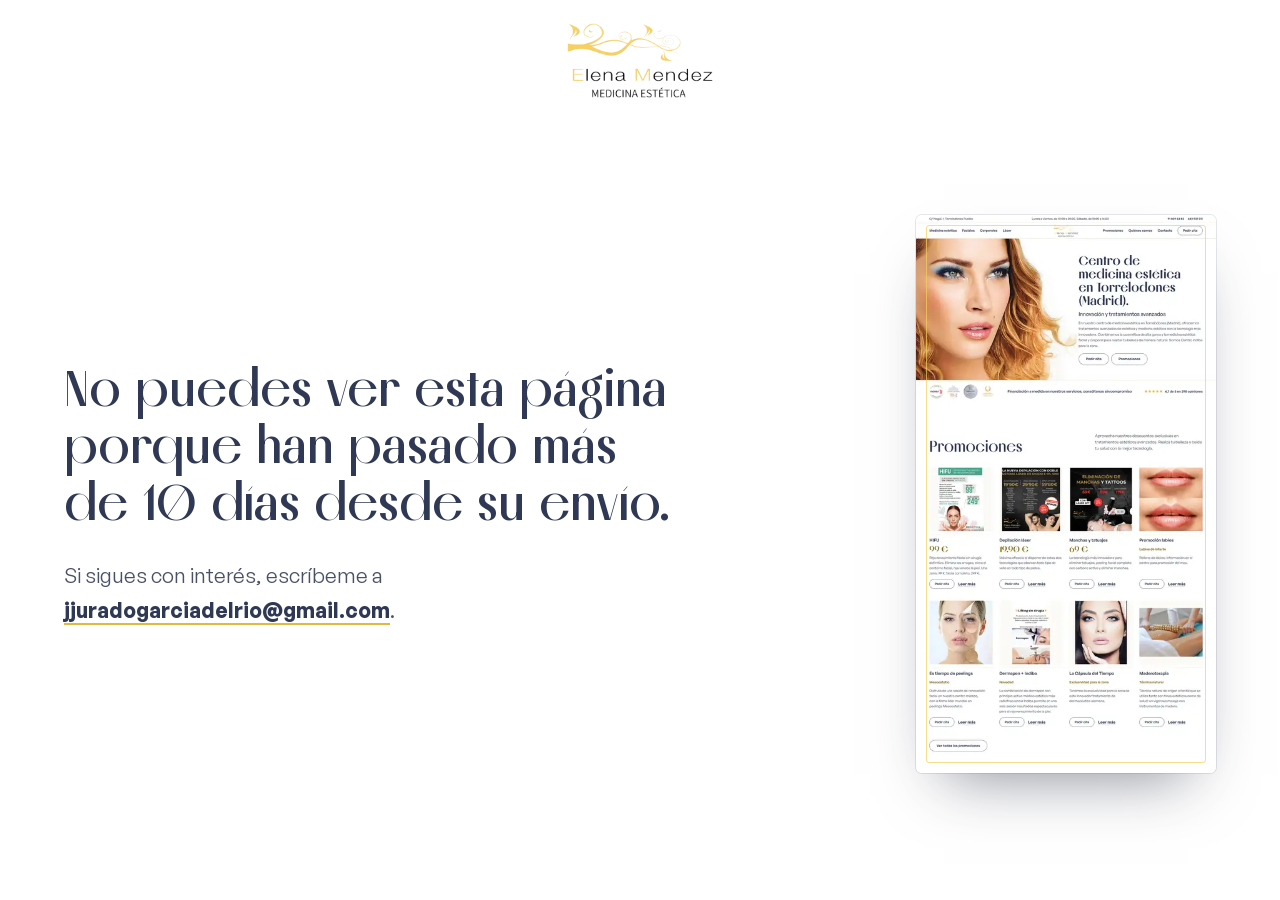
<file: index.html>
<!doctype html>
<html lang="es">
<head>
<meta charset="utf-8">
<meta name="viewport" content="width=device-width, initial-scale=1, viewport-fit=cover">
<!-- Título, descripción, H1 y H2: los de su web (no se toca su SEO) -->
<title>Centro de medicina estética en Torrelodones (Madrid). Cosmética avanzada</title>
<meta name="description" content="Conoce nuestro centro de medicina estética en Torrelodones (Madrid). Tratamientos de medicina estética facial y corporal, así como cosmética de alta gama. Somos Centro Indiba para la zona.">
<link rel="canonical" href="https://elenamendez-belleza.com/">
<!-- Prototipo de propuesta: fuera de los buscadores. En la web definitiva, quitar esta línea. -->
<meta name="robots" content="noindex, nofollow">
<meta name="theme-color" content="#FFFFFF">
<meta property="og:type" content="website">
<meta property="og:locale" content="es_ES">
<meta property="og:site_name" content="Elena Mendez Medicina Estética">
<meta property="og:title" content="Centro de medicina estética en Torrelodones (Madrid). Cosmética avanzada">
<meta property="og:description" content="Conoce nuestro centro de medicina estética en Torrelodones (Madrid). Tratamientos de medicina estética facial y corporal, así como cosmética de alta gama. Somos Centro Indiba para la zona.">
<meta property="og:url" content="https://elenamendez-belleza.com/">
<meta property="og:image" content="https://jjurado2026.github.io/elena-mendez-belleza/assets/img/hero-cara-1280.webp">
<meta property="og:image:type" content="image/webp">
<meta property="og:image:width" content="1280">
<meta property="og:image:height" content="668">
<meta property="og:image:alt" content="La imagen de marca de Elena Méndez: mujer de ojos verdes con sombra azul y melena ondulada">
<meta name="twitter:card" content="summary_large_image">
<!-- Su favicon, el de su web -->
<link rel="icon" href="assets/img/favicon-32.png" sizes="32x32">
<link rel="icon" href="assets/img/favicon-192.png" sizes="192x192">
<link rel="apple-touch-icon" href="assets/img/apple-touch-icon.png">
<script>
  /* Caducidad: la propuesta se ve 10 días desde su envío (el día de envío cuenta). Envío el 31-oct-2026:
     visible hasta el lunes 9 de noviembre de 2026 a las 23:59 de Madrid (10-nov 00:00 CET = 9-nov 23:00 UTC).
     Si el envío cambia de día, ajustar. En local (file://) no caduca; ?caducada lo simula. */
  (function () {
    var fin = Date.UTC(2026, 10, 9, 23, 0);
    if (/[?&]caducada\b/.test(location.search) || (location.protocol !== 'file:' && !/^(localhost|127\.0\.0\.1)$/.test(location.hostname) && Date.now() >= fin)) {
      document.documentElement.style.display = 'none';
      location.replace('caducada.html');
    }
  })();
</script>
<script>
  /* Antes del primer pintado: ?ss (capturas) o «reducir movimiento» → «quieto»: nada se mueve y todo está
     en su estado final. Si no, «anima». Si base.js no llega, a los 4 s se pasa a «quieto». */
  (function (d) {
    var ss = /[?&]ss\b/.test(location.search);
    var q = ss || (window.matchMedia && matchMedia('(prefers-reduced-motion: reduce)').matches);
    d.classList.add(q ? 'quieto' : 'anima');
    if (ss) d.classList.add('captura');
    setTimeout(function () { if (!window.EM) { d.classList.remove('anima'); d.classList.add('quieto'); } }, 4000);
  })(document.documentElement);
</script>
<link rel="preload" href="assets/fonts/melodrama.woff2" as="font" type="font/woff2" crossorigin>
<link rel="preload" href="assets/fonts/general-sans.woff2" as="font" type="font/woff2" crossorigin>
<link rel="stylesheet" href="assets/css/base.css?v=21">
<link rel="stylesheet" href="assets/css/home.css?v=21">
<script src="assets/js/base.js?v=21" defer></script>
<script src="assets/js/home.js?v=21" defer></script>
<script type="application/ld+json">
{
  "@context": "https://schema.org",
  "@type": ["MedicalClinic", "BeautySalon"],
  "@id": "https://elenamendez-belleza.com/#centro",
  "name": "Centro Médico Estético Elena Méndez",
  "alternateName": "Elena Mendez Medicina Estética",
  "description": "Conoce nuestro centro de medicina estética en Torrelodones (Madrid). Tratamientos de medicina estética facial y corporal, así como cosmética de alta gama. Somos Centro Indiba para la zona.",
  "url": "https://elenamendez-belleza.com/",
  "image": "https://jjurado2026.github.io/elena-mendez-belleza/assets/img/hero-cara-1280.webp",
  "logo": "https://jjurado2026.github.io/elena-mendez-belleza/assets/img/logo-elena-mendez.png",
  "telephone": "+34 918 59 53 82",
  "email": "elenamendez-belleza@hotmail.com",
  "address": { "@type": "PostalAddress", "streetAddress": "Calle Nogal 1, local 16", "addressLocality": "Torrelodones", "addressRegion": "Madrid", "postalCode": "28250", "addressCountry": "ES" },
  "geo": { "@type": "GeoCoordinates", "latitude": 40.5753666, "longitude": -3.9310869 },
  "areaServed": ["Torrelodones", "Hoyo de Manzanares", "Alpedrete", "Collado Mediano", "Moralzarzal", "Colmenarejo", "Galapagar", "Becerril de la Sierra", "Collado Villalba", "Guadarrama", "Navacerrada", "El Escorial", "Las Rozas"],
  "sameAs": ["https://www.instagram.com/elenamendezmedicinaestetica/", "https://www.facebook.com/Elenamendezbelleza/", "https://twitter.com/EMBELLEZA1"]
}
</script>
</head>
<body>
<a class="saltar" href="#contenido">Saltar al contenido</a>

<!-- Barra superior: dónde están y sus teléfonos, siempre a mano -->
<div class="barra-sup">
  <div class="barra-sup__dentro">
    <span>C/ Nogal, 1. Torrelodones Pueblo</span>
    <span>Lunes a viernes, de 10:00 a 20:00. Sábado, de 10:00 a 14:00</span>
    <span class="barra-sup__tel"><a href="tel:+34918595382">91 859 53 82</a> <a href="tel:+34682937011">682 937 011</a></span>
  </div>
</div>

<!-- ═══════════ Cabecera fija: logo centrado, tratamientos a un lado, el centro al otro ═══════════ -->
<header class="cab" data-cab>
  <div class="cab__dentro">
    <button class="cab__boton-menu" type="button" aria-expanded="false" aria-controls="menu-movil" data-abre-menu>
      <span class="cab__hamburguesa" aria-hidden="true"><i></i><i></i></span>
      <span class="cab__boton-texto">Menú</span>
    </button>
    <nav class="cab__nav cab__nav--izq" aria-label="Tratamientos">
      <a class="cab__enlace" href="https://elenamendez-belleza.com/servicios/">Medicina estética</a>
      <a class="cab__enlace" href="https://elenamendez-belleza.com/faciales/">Faciales</a>
      <a class="cab__enlace" href="https://elenamendez-belleza.com/corporales/">Corporales</a>
      <a class="cab__enlace" href="https://elenamendez-belleza.com/depilacion-laser/">Láser</a>
    </nav>
    <a class="cab__logo" href="https://elenamendez-belleza.com/" aria-label="Elena Méndez Medicina Estética, inicio">
      <img src="assets/img/logo-elena-mendez.webp" width="422" height="216" alt="Elena Méndez Medicina Estética">
    </a>
    <nav class="cab__nav cab__nav--der" aria-label="El centro">
      <a class="cab__enlace" href="https://elenamendez-belleza.com/promociones/">Promociones</a>
      <a class="cab__enlace" href="https://elenamendez-belleza.com/quienes-somos/">Quiénes somos</a>
      <a class="cab__enlace" href="https://elenamendez-belleza.com/contacto/">Contacto</a>
      <a class="boton boton--cab" href="#cita"><span>Pedir cita</span></a>
    </nav>
    <a class="cab__llamar" href="tel:+34918595382" aria-label="Llamar al 91 859 53 82">
      <svg class="icono" viewBox="0 0 24 24" aria-hidden="true"><use href="#i-telefono"/></svg>
    </a>
  </div>
</header>

<!-- Menú del móvil: pantalla completa, a las páginas reales -->
<div class="menu-movil" id="menu-movil" hidden data-menu>
  <div class="menu-movil__dentro">
    <nav aria-label="Menú principal">
      <ul class="menu-movil__lista">
        <li><a href="https://elenamendez-belleza.com/quienes-somos/">Quiénes somos</a></li>
        <li><a href="https://elenamendez-belleza.com/servicios/">Medicina estética</a></li>
        <li><a href="https://elenamendez-belleza.com/faciales/">Faciales</a></li>
        <li><a href="https://elenamendez-belleza.com/corporales/">Corporales</a></li>
        <li><a href="https://elenamendez-belleza.com/depilacion-laser/">Depilación láser</a></li>
        <li><a href="https://elenamendez-belleza.com/promociones/">Promociones</a></li>
        <li><a href="https://elenamendez-belleza.com/contacto/">Contacto</a></li>
      </ul>
      <ul class="menu-movil__secundaria">
        <li><a href="https://elenamendez-belleza.com/micropigmentacion/">Micropigmentación</a></li>
        <li><a href="https://elenamendez-belleza.com/espacio-de-salud/">Espacio de salud</a></li>
        <li><a href="https://elenamendez-belleza.com/otros-tratamientos/">Otros tratamientos</a></li>
        <li><a href="https://elenamendez-belleza.com/galeria/">Galería</a></li>
        <li><a href="https://elenamendez-belleza.com/blog/">Blog</a></li>
      </ul>
    </nav>
    <div class="menu-movil__pie">
      <a class="boton" href="#cita"><span>Pedir cita</span></a>
      <p class="menu-movil__datos"><a href="tel:+34918595382">91 859 53 82</a> / <a href="tel:+34682937011">682 937 011</a></p>
    </div>
  </div>
</div>

<main id="contenido">

<!-- ═══════════ 1 · Hero: su retrato, sin tocar; su título, su descripción y dos botones en un solo eje; la franja base con sus acreditaciones, su financiación y sus opiniones ═══════════ -->
<section class="hero" data-hero aria-labelledby="hero-titulo">
  <div class="hero__escena">
    <img class="hero__foto" src="assets/img/hero-cara-1600.webp" srcset="assets/img/hero-cara-960.webp 960w, assets/img/hero-cara-1280.webp 1280w, assets/img/hero-cara-1600.webp 1600w, assets/img/hero-cara-2000.webp 2000w, assets/img/hero-cara-2560.webp 2560w" sizes="(min-aspect-ratio: 1/1) 92vw, 170vw" width="1600" height="835" alt="La imagen de marca de Elena Méndez: mujer de ojos verdes con sombra azul y melena ondulada" fetchpriority="high">
    <h1 class="hero__titulo" id="hero-titulo"><span class="hero__t1"><span class="hero__l1">Centro de medicina estética en</span> <span class="hero__l2">Torrelodones (Madrid).</span></span> <span class="hero__t2">Innovación y tratamientos avanzados</span></h1>
    <p class="hero__desc" data-bajo>En nuestro centro de medicina estética en Torrelodones (Madrid), ofrecemos tratamientos avanzados de estética y medicina estética con la tecnología más innovadora. Combinamos la cosmética de alta gama y la medicina estética facial y corporal para realzar tu belleza de manera natural. Somos Centro Indiba para la zona.</p>
    <div class="hero__acciones">
      <a class="boton" href="#cita"><span>Pedir cita</span></a>
      <a class="boton" href="#promociones"><span>Promociones</span></a>
    </div>
  </div>
  <div class="hero__base" data-bajo>
    <ul class="hero__insignias" aria-label="Acreditaciones">
      <li><img src="assets/img/insignia-indiba-200.webp" width="200" height="200" alt="Centro Indiba Profesional" decoding="async"></li>
      <li><img src="assets/img/insignia-capsula-200.webp" width="200" height="200" alt="La Cápsula del Tiempo" decoding="async"></li>
      <li><img src="assets/img/insignia-mesoestetic-200.webp" width="200" height="200" alt="Centro certificado en despigmentación Mesoestetic" decoding="async"></li>
      <li><img src="assets/img/insignia-premiados-200.webp" width="200" height="200" alt="Premiados por la Asociación Española de Profesionales de la Imagen" decoding="async"></li>
    </ul>
    <h3 class="hero__financia">Financiación a medida en nuestros servicios, consúltanos sin compromiso</h3>
    <a class="hero__nota" href="https://www.treatwell.es/establecimiento/centro-medico-estetico-elena-mendez/" target="_blank" rel="noopener"><span class="estrellas" aria-hidden="true"><svg viewBox="0 0 120 22"><use href="#i-estrellas"/></svg></span><span>4,7 de 5 en 298 opiniones</span></a>
  </div>
</section>

<!-- ═══════════ 2 · Promociones: las ocho a la vista, con su precio, su texto y «Pedir cita» siempre visibles ═══════════ -->
<section class="seccion promos" id="promociones" aria-labelledby="promos-titulo">
  <div class="contenedor">
    <div class="cabeza" data-revela>
      <h2 class="titulo-2" id="promos-titulo">Promociones</h2>
      <p class="cabeza__texto">Aprovecha nuestros descuentos exclusivos en tratamientos estéticos avanzados. Realza tu belleza y cuida tu salud con la mejor tecnología.</p>
    </div>
    <ul class="promos__rejilla">
      <li class="promo">
        <a class="promo__medio" href="https://elenamendez-belleza.com/promociones/ifu-ultrasonido-focalizado-de-alta-intensidad/" tabindex="-1" aria-hidden="true"><img src="assets/img/nov-hifu-500.webp" srcset="assets/img/nov-hifu-500.webp 500w, assets/img/nov-hifu-800.webp 800w" sizes="(min-width: 1000px) 22vw, (min-width: 560px) 45vw, 38vw" width="800" height="1118" alt="Cartel de HIFU: rejuvenecimiento facial sin cirugía, una zona 99 € y facial completo 249 €" loading="lazy" decoding="async"></a>
        <h3 class="promo__nombre"><a href="https://elenamendez-belleza.com/promociones/ifu-ultrasonido-focalizado-de-alta-intensidad/">HIFU</a></h3>
        <p class="promo__precio">99 €</p>
        <p class="promo__texto">Rejuvenecimiento facial sin cirugía definitivo. Elimina las arrugas, eleva el contorno facial, rejuvenece la piel. Una zona, 99 €; facial completo, 249 €.</p>
        <div class="promo__acciones"><a class="boton boton--peque" href="#cita" data-cita="HIFU"><span>Pedir cita</span></a><a class="enlace" href="https://elenamendez-belleza.com/promociones/ifu-ultrasonido-focalizado-de-alta-intensidad/">Leer más<span class="visual-oculto"> sobre HIFU</span></a></div>
      </li>
      <li class="promo">
        <a class="promo__medio" href="https://elenamendez-belleza.com/promociones/nueva-depilacion-con-doble-sistema-laser-e-ipl-shr/" tabindex="-1" aria-hidden="true"><img src="assets/img/nov-depilacion-480.webp" srcset="assets/img/nov-depilacion-480.webp 480w, assets/img/nov-depilacion-759.webp 759w" sizes="(min-width: 1000px) 22vw, (min-width: 560px) 45vw, 38vw" width="759" height="829" alt="Cartel de depilación con doble sistema, láser de diodo e IPL SHR, con sus precios por zona" loading="lazy" decoding="async"></a>
        <h3 class="promo__nombre"><a href="https://elenamendez-belleza.com/promociones/nueva-depilacion-con-doble-sistema-laser-e-ipl-shr/">Depilación láser</a></h3>
        <p class="promo__precio">19,90 €</p>
        <p class="promo__texto">Máxima eficacia al disponer de estas dos tecnologías que abarcan todo tipo de vello en todo tipo de pieles.</p>
        <div class="promo__acciones"><a class="boton boton--peque" href="#cita" data-cita="Depilación láser"><span>Pedir cita</span></a><a class="enlace" href="https://elenamendez-belleza.com/promociones/nueva-depilacion-con-doble-sistema-laser-e-ipl-shr/">Leer más<span class="visual-oculto"> sobre la depilación láser</span></a></div>
      </li>
      <li class="promo">
        <a class="promo__medio" href="https://elenamendez-belleza.com/promociones/nanolaser-stp-eliminacion-manchas-y-tatuajes/" tabindex="-1" aria-hidden="true"><img src="assets/img/nov-manchas-480.webp" srcset="assets/img/nov-manchas-480.webp 480w, assets/img/nov-manchas-717.webp 717w" sizes="(min-width: 1000px) 22vw, (min-width: 560px) 45vw, 38vw" width="717" height="738" alt="Cartel del nanoláser STP para eliminar manchas y tatuajes, con sus precios por zona" loading="lazy" decoding="async"></a>
        <h3 class="promo__nombre"><a href="https://elenamendez-belleza.com/promociones/nanolaser-stp-eliminacion-manchas-y-tatuajes/">Manchas y tatuajes</a></h3>
        <p class="promo__precio">69 €</p>
        <p class="promo__texto">La tecnología más innovadora para eliminar tatuajes, peeling facial completo con carbono activo y eliminar manchas.</p>
        <div class="promo__acciones"><a class="boton boton--peque" href="#cita" data-cita="Manchas y tatuajes"><span>Pedir cita</span></a><a class="enlace" href="https://elenamendez-belleza.com/promociones/nanolaser-stp-eliminacion-manchas-y-tatuajes/">Leer más<span class="visual-oculto"> sobre manchas y tatuajes</span></a></div>
      </li>
      <li class="promo">
        <a class="promo__medio" href="https://elenamendez-belleza.com/promociones/promocion-labios/" tabindex="-1" aria-hidden="true"><img src="assets/img/nov-labios-480.webp" srcset="assets/img/nov-labios-480.webp 480w, assets/img/nov-labios-811.webp 811w" sizes="(min-width: 1000px) 22vw, (min-width: 560px) 45vw, 38vw" width="811" height="811" alt="Labios antes y después de un relleno con ácido hialurónico" loading="lazy" decoding="async"></a>
        <h3 class="promo__nombre"><a href="https://elenamendez-belleza.com/promociones/promocion-labios/">Promoción labios</a></h3>
        <p class="promo__precio promo__precio--texto">Labios de infarto</p>
        <p class="promo__texto">Relleno de labios: información en el centro para promoción del mes.</p>
        <div class="promo__acciones"><a class="boton boton--peque" href="#cita" data-cita="Promoción labios"><span>Pedir cita</span></a><a class="enlace" href="https://elenamendez-belleza.com/promociones/promocion-labios/">Leer más<span class="visual-oculto"> sobre la promoción de labios</span></a></div>
      </li>
      <li class="promo">
        <a class="promo__medio" href="https://elenamendez-belleza.com/promociones/es-tiempo-de-peelings/" tabindex="-1" aria-hidden="true"><img src="assets/img/promo-peelings-400.webp" srcset="assets/img/promo-peelings-400.webp 400w, assets/img/promo-peelings-800.webp 800w" sizes="(min-width: 1000px) 22vw, (min-width: 560px) 45vw, 38vw" width="800" height="800" alt="Rostro de mujer con la piel renovada tras un peeling" loading="lazy" decoding="async"></a>
        <h3 class="promo__nombre"><a href="https://elenamendez-belleza.com/promociones/es-tiempo-de-peelings/">Es tiempo de peelings</a></h3>
        <p class="promo__precio promo__precio--texto">Mesoestetic</p>
        <p class="promo__texto">Disfruta de una sesión de renovación facial en nuestro centro médico, con la firma líder mundial en peelings Mesoestetic.</p>
        <div class="promo__acciones"><a class="boton boton--peque" href="#cita" data-cita="Es tiempo de peelings"><span>Pedir cita</span></a><a class="enlace" href="https://elenamendez-belleza.com/promociones/es-tiempo-de-peelings/">Leer más<span class="visual-oculto"> sobre los peelings</span></a></div>
      </li>
      <li class="promo">
        <a class="promo__medio" href="https://elenamendez-belleza.com/promociones/novedad-espectacular-e-inmediato-dermapenindiba/" tabindex="-1" aria-hidden="true"><img src="assets/img/promo-dermapen-402.webp" srcset="assets/img/promo-dermapen-402.webp 402w, assets/img/promo-dermapen-804.webp 804w" sizes="(min-width: 1000px) 22vw, (min-width: 560px) 45vw, 38vw" width="804" height="1352" alt="Cartel «Lifting sin cirugía»: Dermapen más Indiba, rejuvenecimiento facial en una sesión" loading="lazy" decoding="async"></a>
        <h3 class="promo__nombre"><a href="https://elenamendez-belleza.com/promociones/novedad-espectacular-e-inmediato-dermapenindiba/">Dermapen + Indiba</a></h3>
        <p class="promo__precio promo__precio--texto">Novedad</p>
        <p class="promo__texto">La combinación de dermapen con principio activo médico estético más radiofrecuencia Indiba permite en una sola sesión resultados espectaculares para el rejuvenecimiento de la piel.</p>
        <div class="promo__acciones"><a class="boton boton--peque" href="#cita" data-cita="Dermapen + Indiba"><span>Pedir cita</span></a><a class="enlace" href="https://elenamendez-belleza.com/promociones/novedad-espectacular-e-inmediato-dermapenindiba/">Leer más<span class="visual-oculto"> sobre Dermapen más Indiba</span></a></div>
      </li>
      <li class="promo">
        <a class="promo__medio" href="https://elenamendez-belleza.com/promociones/promocion-nueva-2/" tabindex="-1" aria-hidden="true"><img src="assets/img/nov-capsula-315.webp" srcset="assets/img/nov-capsula-315.webp 315w, assets/img/nov-capsula-630.webp 630w" sizes="(min-width: 1000px) 22vw, (min-width: 560px) 45vw, 38vw" width="630" height="774" alt="La Cápsula del Tiempo de BDR: el rostro de hace años en 60 minutos" loading="lazy" decoding="async"></a>
        <h3 class="promo__nombre"><a href="https://elenamendez-belleza.com/promociones/promocion-nueva-2/">La Cápsula del Tiempo</a></h3>
        <p class="promo__precio promo__precio--texto">Exclusividad para la zona</p>
        <p class="promo__texto">Tenemos la exclusividad para la zona de este innovador tratamiento de dermacéutica alemana.</p>
        <div class="promo__acciones"><a class="boton boton--peque" href="#cita" data-cita="La Cápsula del Tiempo"><span>Pedir cita</span></a><a class="enlace" href="https://elenamendez-belleza.com/promociones/promocion-nueva-2/">Leer más<span class="visual-oculto"> sobre La Cápsula del Tiempo</span></a></div>
      </li>
      <li class="promo">
        <a class="promo__medio" href="https://elenamendez-belleza.com/promociones/maderoterapia/" tabindex="-1" aria-hidden="true"><img src="assets/img/promo-madero-652.webp" srcset="assets/img/promo-madero-652.webp 652w, assets/img/promo-madero-1000.webp 1000w" sizes="(min-width: 1000px) 22vw, (min-width: 560px) 45vw, 38vw" width="1000" height="767" alt="Sesión de maderoterapia en las piernas con un rodillo de madera" loading="lazy" decoding="async"></a>
        <h3 class="promo__nombre"><a href="https://elenamendez-belleza.com/promociones/maderoterapia/">Maderoterapia</a></h3>
        <p class="promo__precio promo__precio--texto">Técnica natural</p>
        <p class="promo__texto">Técnica natural de origen oriental que se utiliza tanto con fines estéticos como de salud: un vigoroso masaje con instrumentos de madera.</p>
        <div class="promo__acciones"><a class="boton boton--peque" href="#cita" data-cita="Maderoterapia"><span>Pedir cita</span></a><a class="enlace" href="https://elenamendez-belleza.com/promociones/maderoterapia/">Leer más<span class="visual-oculto"> sobre la maderoterapia</span></a></div>
      </li>
    </ul>
    <div class="pie-de-bloque">
      <a class="boton" href="https://elenamendez-belleza.com/promociones/"><span>Ver todas las promociones</span></a>
    </div>
  </div>
</section>

<!-- ═══════════ 3 · Novedades: la palabra lleva dentro su vídeo. Es lo único que se mueve solo en toda la página ═══════════ -->
<section class="nov" id="novedades" aria-labelledby="nov-titulo">
  <h2 class="visual-oculto" id="nov-titulo">Novedades</h2>
  <div class="nov__palabra" aria-hidden="true" data-palabra>
    <video muted loop playsinline preload="metadata" poster="assets/img/nov-indiba-960.webp" data-palabra-video tabindex="-1"><source src="assets/video/indiba-edna-pro-max.mp4" type="video/mp4"></video>
    <div class="nov__mascara"><span>Novedades</span></div>
  </div>
  <div class="contenedor">
    <ul class="nov__lista">
      <li class="novedad">
        <div class="novedad__medio">
          <video muted loop playsinline preload="none" poster="assets/img/nov-indiba-960.webp" aria-label="El aparato Indiba Edna Pro Max, en su vídeo"><source src="assets/video/indiba-edna-pro-max.mp4" type="video/mp4"></video>
          <button class="novedad__play" type="button" data-play aria-label="Reproducir el vídeo de Indiba Edna Pro Max"><svg class="icono" viewBox="0 0 24 24" aria-hidden="true"><use href="#i-play"/></svg></button>
        </div>
        <h3 class="novedad__nombre">Indiba Edna Pro Max. El Ferrari de Indiba</h3>
        <p class="novedad__texto">Tecnología Premium, máxima potencia y efectividad del mercado. Menos tiempo + resultados.</p>
        <div class="novedad__acciones"><a class="boton boton--peque" href="#cita" data-cita="Indiba Edna Pro Max"><span>Pedir cita</span></a><a class="enlace" href="https://elenamendez-belleza.com/promociones/nuevo-indiba-edna-pro-max-el-ferrari-de-indiba/">Leer más<span class="visual-oculto"> sobre Indiba Edna Pro Max</span></a></div>
      </li>
      <li class="novedad">
        <div class="novedad__medio">
          <video muted loop playsinline preload="none" poster="assets/img/nov-endolift-540.webp" aria-label="Un tratamiento de Endolift en su cabina"><source src="assets/video/endolift.mp4" type="video/mp4"></video>
          <button class="novedad__play" type="button" data-play aria-label="Reproducir el vídeo de Endolift"><svg class="icono" viewBox="0 0 24 24" aria-hidden="true"><use href="#i-play"/></svg></button>
        </div>
        <h3 class="novedad__nombre">Endolift. Rejuvenecimiento facial y corporal sin cirugía</h3>
        <p class="novedad__texto">Tratamiento de medicina estética no quirúrgico que utiliza microfibra óptica para aplicar energía láser directamente bajo la piel.</p>
        <div class="novedad__acciones"><a class="boton boton--peque" href="#cita" data-cita="Endolift"><span>Pedir cita</span></a><a class="enlace" href="https://elenamendez-belleza.com/promociones/endolift-rejuvenecimiento-facial-y-corporal-sin-cirugia/">Leer más<span class="visual-oculto"> sobre Endolift</span></a></div>
      </li>
      <li class="novedad">
        <div class="novedad__medio">
          <img src="assets/img/nov-exosomas-736.webp" srcset="assets/img/nov-exosomas-368.webp 368w, assets/img/nov-exosomas-736.webp 736w" sizes="(min-width: 760px) 30vw, 92vw" width="736" height="742" alt="Exosomas: medicina regenerativa para la piel" loading="lazy" decoding="async">
        </div>
        <h3 class="novedad__nombre">Exosomas. Medicina regenerativa</h3>
        <p class="novedad__texto">Lo último en medicina regenerativa son los exosomas. Tienen efectos regenerativos y rejuvenecedores.</p>
        <div class="novedad__acciones"><a class="boton boton--peque" href="#cita" data-cita="Exosomas"><span>Pedir cita</span></a><a class="enlace" href="https://elenamendez-belleza.com/promociones/exosomas-medicina-regenerativa/">Leer más<span class="visual-oculto"> sobre los exosomas</span></a></div>
      </li>
    </ul>
  </div>
</section>

<!-- ═══════════ 4 · Bloque nuevo: la guía. De lo que te preocupa a sus tratamientos, sin saber nombres técnicos ═══════════ -->
<section class="seccion guia" id="guia" aria-labelledby="guia-titulo">
  <div class="contenedor" data-guia>
    <div class="cabeza" data-revela>
      <h2 class="titulo-2" id="guia-titulo">¿Qué te gustaría mejorar?</h2>
      <p class="cabeza__texto" data-guia-pista>Elige una opción y te enseñamos los tratamientos que tenemos para ello.</p>
    </div>
    <ul class="guia__opciones">
      <li><button type="button" aria-pressed="false" data-mejora="arrugas">Arrugas</button></li>
      <li><button type="button" aria-pressed="false" data-mejora="labios">Labios</button></li>
      <li><button type="button" aria-pressed="false" data-mejora="flacidez">Flacidez</button></li>
      <li><button type="button" aria-pressed="false" data-mejora="manchas">Manchas</button></li>
      <li><button type="button" aria-pressed="false" data-mejora="vello">Vello</button></li>
      <li><button type="button" aria-pressed="false" data-mejora="silueta">Silueta</button></li>
      <li><button type="button" aria-pressed="false" data-mejora="piel">Luminosidad</button></li>
      <li><button type="button" aria-pressed="false" data-mejora="bienestar">Bienestar</button></li>
    </ul>
    <div class="guia__respuesta" data-guia-respuesta aria-live="polite" hidden></div>
  </div>
</section>

<!-- ═══════════ 5 · Tratamientos y servicios: sus siete páginas en un índice; se elige con un clic y nada se mueve solo ═══════════ -->
<section class="seccion servicios" id="tratamientos" aria-labelledby="serv-titulo">
  <div class="contenedor">
    <div class="cabeza" data-revela>
      <h2 class="titulo-2" id="serv-titulo">Tratamientos y servicios de medicina estética avanzada en Torrelodones (Madrid)</h2>
    </div>
    <ul class="indice" data-indice>
      <li class="indice__fila">
        <button class="indice__nombre" type="button" aria-expanded="true" aria-controls="t-medicina" data-indice-boton><span>Medicina estética</span><i aria-hidden="true"></i></button>
        <div class="indice__panel es-activa" id="t-medicina">
          <img src="assets/img/cat-medicina-745.webp" width="745" height="478" alt="Una doctora explica un tratamiento a una paciente en la consulta" loading="lazy" decoding="async">
          <p>Ofrecemos medicina estética integral con tratamientos faciales y corporales personalizados.</p>
          <ul><li>Relleno de arrugas dinámicas</li><li>Rellenos de ácido hialurónico (pómulos, labios)</li><li>Corrección de ojeras sin cirugía</li><li>Rejuvenecimiento con hilos tensores</li><li>Manchas y pigmentación de la piel</li></ul>
          <a class="boton boton--peque" href="https://elenamendez-belleza.com/servicios/"><span>Ver más</span></a>
        </div>
      </li>
      <li class="indice__fila">
        <button class="indice__nombre" type="button" aria-expanded="false" aria-controls="t-faciales" data-indice-boton><span>Faciales</span><i aria-hidden="true"></i></button>
        <div class="indice__panel" id="t-faciales">
          <img src="assets/img/cat-faciales-1000.webp" width="1000" height="650" alt="Tratamiento facial" loading="lazy" decoding="async">
          <p>Disponemos de los protocolos más rigurosos y de la aparatología médico estética más avanzada.</p>
          <ul><li>Transdermoterapia «Roller»</li><li>Radiofrecuencia facial</li><li>Mesoterapia facial</li><li>Rejuvenecimiento facial y manchas</li><li>Limpieza facial profunda</li></ul>
          <a class="boton boton--peque" href="https://elenamendez-belleza.com/faciales/"><span>Ver más</span></a>
        </div>
      </li>
      <li class="indice__fila">
        <button class="indice__nombre" type="button" aria-expanded="false" aria-controls="t-corporales" data-indice-boton><span>Corporales</span><i aria-hidden="true"></i></button>
        <div class="indice__panel" id="t-corporales">
          <img src="assets/img/cat-corporales-1140.webp" width="1140" height="600" alt="Tratamiento corporal" loading="lazy" decoding="async">
          <p>La técnica más novedosa y eficaz de introducción de principios activos para tratamientos corporales y faciales.</p>
          <ul><li>Ultracavitación</li><li>Vacumterapia</li><li>Radiofrecuencia corporal</li></ul>
          <a class="boton boton--peque" href="https://elenamendez-belleza.com/corporales/"><span>Ver más</span></a>
        </div>
      </li>
      <li class="indice__fila">
        <button class="indice__nombre" type="button" aria-expanded="false" aria-controls="t-laser" data-indice-boton><span>Depilación láser</span><i aria-hidden="true"></i></button>
        <div class="indice__panel" id="t-laser">
          <img src="assets/img/cat-laser-1140.webp" width="1140" height="600" alt="Depilación láser" loading="lazy" decoding="async">
          <p>Cualquier tipo de pelo, cualquier tipo de piel (incluso pieles oscuras).</p>
          <ul><li>Indoloro 100 %</li><li>Permite tomar el sol en verano</li></ul>
          <a class="boton boton--peque" href="https://elenamendez-belleza.com/depilacion-laser/"><span>Ver más</span></a>
        </div>
      </li>
      <li class="indice__fila">
        <button class="indice__nombre" type="button" aria-expanded="false" aria-controls="t-micro" data-indice-boton><span>Micropigmentación</span><i aria-hidden="true"></i></button>
        <div class="indice__panel" id="t-micro">
          <img src="assets/img/cat-micropigmentacion-1140.webp" width="1140" height="600" alt="Micropigmentación" loading="lazy" decoding="async">
          <p>Técnicos experimentados y con todas las certificaciones legales y profesionales.</p>
          <ul><li>Impresionantes pestañas volumen ruso</li></ul>
          <a class="boton boton--peque" href="https://elenamendez-belleza.com/micropigmentacion/"><span>Ver más</span></a>
        </div>
      </li>
      <li class="indice__fila">
        <button class="indice__nombre" type="button" aria-expanded="false" aria-controls="t-salud" data-indice-boton><span>Espacio de salud</span><i aria-hidden="true"></i></button>
        <div class="indice__panel" id="t-salud">
          <img src="assets/img/cat-salud-1140.webp" width="1140" height="600" alt="Espacio de salud" loading="lazy" decoding="async">
          <p>Relájate y encuéntrate a ti mismo en el entorno más exquisito de la zona.</p>
          <ul><li>Reiki, reflexología, técnica metamórfica</li><li>Cromoterapia, aromaterapia</li><li>Masajes orientales</li><li>Masajes</li></ul>
          <a class="boton boton--peque" href="https://elenamendez-belleza.com/espacio-de-salud/"><span>Ver más</span></a>
        </div>
      </li>
      <li class="indice__fila">
        <button class="indice__nombre" type="button" aria-expanded="false" aria-controls="t-otros" data-indice-boton><span>Otros tratamientos</span><i aria-hidden="true"></i></button>
        <div class="indice__panel" id="t-otros">
          <img src="assets/img/cat-novias-1140.webp" width="1140" height="600" alt="Programas especiales para novias" loading="lazy" decoding="async">
          <p>Tenemos programas especiales para novias, tanto en facial como en corporal.</p>
          <ul><li>Manos y pies</li><li>Depilación</li><li>Dietética natural</li><li>Tinte y permanente de pestañas</li></ul>
          <a class="boton boton--peque" href="https://elenamendez-belleza.com/otros-tratamientos/"><span>Ver más</span></a>
        </div>
      </li>
    </ul>
    <div class="servicios__seo">
      <p class="servicios__lista">Medicina Estética | Relleno de arrugas dinámicas | Rellenos dérmicos | Ácido Hialurónico | Radiesse | Rejuvenecimiento cuello | Rejuvenecimiento brazos | Flacidez facial/corporal | Hilos tensores | Relleno de ojeras | Alzamiento pómulos | Rejuvenecimiento manos | Obesidad | Indiba | Dieta proteinada</p>
      <p class="servicios__zona">Nuestros principales clientes se interesan por Medicina estética en Hoyo de Manzanares, Medicina estética en Alpedrete, Medicina estética Collado Mediano, Medicina estética Moralzarzal, Medicina estética Colmenarejo, Medicina estética Galapagar, Medicina estética Becerril de la Sierra, Medicina estética Collado Villalba, Medicina estética Guadarrama, Medicina estética Navacerrada, Medicina estética El Escorial y Medicina estética en Las Rozas.</p>
    </div>
  </div>
</section>

<!-- ═══════════ 6 · Medicina Estética: su foto llega hasta el borde y su texto entero al lado ═══════════ -->
<section class="medicina" aria-labelledby="med-titulo">
  <div class="medicina__foto">
    <img src="assets/img/medicina-1382.webp" srcset="assets/img/medicina-720.webp 720w, assets/img/medicina-960.webp 960w, assets/img/medicina-1382.webp 1382w" sizes="(min-width: 1000px) 50vw, 100vw" width="1382" height="922" alt="Mujer de labios rojos sobre fondo rosa, la imagen de la sección de medicina estética de Elena Méndez" loading="lazy" decoding="async">
  </div>
  <div class="medicina__texto" data-revela>
    <h2 class="titulo-2" id="med-titulo">Medicina estética</h2>
    <p>El Centro de Belleza Elena Méndez, en su proceso de constante innovación, ha dado un paso más para ofrecer a sus clientes una amplia gama de servicios integrales de estética. La incorporación hace años de medicina estética con gran éxito nos permite ser un referente en la aplicación de todos los tratamientos de esta especialidad como: neuromoduladores (Botox), rellenos de ácido hialurónico, hilos, inductores de colágeno, eliminación de varices, mesoterapia facial, corporal y capilar, láser, eliminación de manchas, acné, etc., son aplicados por doctores de máxima confianza, avalados por un Máster en esta especialidad.</p>
    <p>Además, trabajamos con productos médicos y de cosmética de alta gama para garantizar los mejores resultados, en unas instalaciones cómodas y con profesionales altamente cualificados. Asimismo hemos sido nombrados Centro Indiba exclusivo para la zona.</p>
    <p class="medicina__expertos">Conoce a nuestros expertos en medicina estética y descubre cómo podemos ayudarte a lograr los mejores resultados.</p>
    <a class="boton" href="https://elenamendez-belleza.com/quienes-somos/"><span>Quiénes somos</span></a>
  </div>
</section>

<!-- ═══════════ 7 · Primeras marcas: sus cinco acreditaciones ═══════════ -->
<section class="seccion marcas" aria-labelledby="marcas-titulo">
  <div class="contenedor">
    <div class="cabeza" data-revela>
      <h2 class="titulo-2" id="marcas-titulo">Trabajamos con las primeras marcas</h2>
      <p class="cabeza__texto">En Elena Mendez solo trabajamos con las primeras marcas, te asesoramos para obtener el mejor resultado, consulta a nuestros profesionales.</p>
      <p class="marcas__alta">Alta cosmética: Carmen Navarro, BDR, Babor, Mesoestetic, Centro exclusivo Prodigy Skeyndor</p>
    </div>
    <ul class="monedas">
      <li class="moneda"><span class="moneda__cara"><img src="assets/img/insignia-indiba-200.webp" width="200" height="200" alt="" loading="lazy" decoding="async"></span><h3>Acreditación Indiba</h3><p>Hemos sido nombrados Centro Indiba Profesional para la zona, ya que cumplimos los requisitos y nuestros técnicos han recibido la formación adecuada.</p></li>
      <li class="moneda"><span class="moneda__cara"><img src="assets/img/insignia-mesoestetic-200.webp" width="200" height="200" alt="" loading="lazy" decoding="async"></span><h3>Despigmentación</h3><p>Centro Certificado Profesional en Despigmentación por el líder a nivel mundial Mesoestetic.</p></li>
      <li class="moneda"><span class="moneda__cara"><img src="assets/img/insignia-premiados-200.webp" width="200" height="200" alt="" loading="lazy" decoding="async"></span><h3>Premiados por la Asociación de profesionales de la Imagen</h3><p>Hemos sido distinguidos con la Medalla de Oro como reconocimiento a nuestra trayectoria profesional y como Mérito a la Excelencia.</p></li>
      <li class="moneda"><span class="moneda__cara"><img src="assets/img/insignia-capsula-200.webp" width="200" height="200" alt="" loading="lazy" decoding="async"></span><h3>La Cápsula del Tiempo</h3><p>Tenemos la exclusividad para la zona de este innovador tratamiento de dermacéutica alemana que solo se otorga a los centros que cumplen determinados requisitos.</p></li>
      <li class="moneda"><span class="moneda__cara"><img src="assets/img/insignia-alta-cosmetica-200.webp" width="200" height="200" alt="" loading="lazy" decoding="async"></span><h3>Solo primeras marcas</h3><p>En Elena Mendez solo utilizamos primeras marcas.</p></li>
    </ul>
  </div>
</section>

<!-- ═══════════ 8 · Bloque nuevo: sus opiniones reales de Treatwell, sin carrusel ═══════════ -->
<section class="seccion opiniones" aria-labelledby="opiniones-titulo">
  <div class="contenedor">
    <div class="cabeza" data-revela>
      <h2 class="titulo-2" id="opiniones-titulo">Lo que dicen nuestras clientas</h2>
      <a class="opiniones__nota" href="https://www.treatwell.es/establecimiento/centro-medico-estetico-elena-mendez/" target="_blank" rel="noopener"><span class="estrellas" aria-hidden="true"><svg viewBox="0 0 120 22"><use href="#i-estrellas"/></svg></span><span>4,7 de 5 en 298 opiniones de Treatwell</span></a>
    </div>
    <ul class="opiniones__lista">
      <li><blockquote><p>Llevo muchos años asistiendo al centro y cada día mi experiencia y satisfacción es mejor.</p><footer>Elena, peeling facial</footer></blockquote></li>
      <li><blockquote><p>Carolina es una profesional estupenda, muy atenta y te hace sentir muy cómoda.</p><footer>Svitlana, fotorrejuvenecimiento facial</footer></blockquote></li>
      <li><blockquote><p>Todo perfecto, como siempre.</p><footer>Marta, tratamientos faciales</footer></blockquote></li>
    </ul>
  </div>
</section>

<!-- ═══════════ 9 · Blog ═══════════ -->
<section class="seccion blog" aria-labelledby="blog-titulo">
  <div class="contenedor">
    <div class="cabeza" data-revela><h2 class="titulo-2" id="blog-titulo">Blog</h2></div>
    <ul class="entradas">
      <li class="entrada"><a href="https://elenamendez-belleza.com/flacidez-facial-y-corporal-tratamientos-medico-esteticos-sin-cirugia-y-resultados-naturales/"><span class="entrada__foto"><img src="assets/img/blog-flacidez-800.webp" srcset="assets/img/blog-flacidez-480.webp 480w, assets/img/blog-flacidez-800.webp 800w" sizes="(min-width: 760px) 30vw, 92vw" width="800" height="450" alt="" loading="lazy" decoding="async"></span><span class="entrada__titulo">Flacidez facial y corporal: tratamientos médico estéticos sin cirugía y resultados naturales</span></a></li>
      <li class="entrada"><a href="https://elenamendez-belleza.com/rejuvenecimiento-facial-progresivo-como-mejorar-sin-cambiar-tu-expresion/"><span class="entrada__foto"><img src="assets/img/blog-rejuvenecimiento-800.webp" srcset="assets/img/blog-rejuvenecimiento-480.webp 480w, assets/img/blog-rejuvenecimiento-800.webp 800w" sizes="(min-width: 760px) 30vw, 92vw" width="800" height="450" alt="" loading="lazy" decoding="async"></span><span class="entrada__titulo">Rejuvenecimiento facial progresivo: cómo mejorar sin cambiar tu expresión</span></a></li>
      <li class="entrada"><a href="https://elenamendez-belleza.com/que-buscar-al-elegir-una-clinica-medico-estetica-en-madrid/"><span class="entrada__foto"><img src="assets/img/blog-clinica-800.webp" srcset="assets/img/blog-clinica-480.webp 480w, assets/img/blog-clinica-800.webp 800w" sizes="(min-width: 760px) 30vw, 92vw" width="800" height="450" alt="" loading="lazy" decoding="async"></span><span class="entrada__titulo">¿Qué buscar al elegir una clínica médico estética en Madrid?</span></a></li>
    </ul>
    <div class="pie-de-bloque"><a class="boton" href="https://elenamendez-belleza.com/blog/"><span>Ir al blog</span></a></div>
  </div>
</section>

<!-- ═══════════ 10 · ¡Pide aquí tu cita!: su foto, sin velos, y un formulario claro; va por correo ═══════════ -->
<section class="cita" id="cita" aria-labelledby="cita-titulo">
  <img class="cita__foto" src="assets/img/cita-1600.webp" srcset="assets/img/cita-960.webp 960w, assets/img/cita-1200.webp 1200w, assets/img/cita-1600.webp 1600w" sizes="100vw" width="1600" height="969" alt="Mujer tumbada en una camilla con pétalos de rosa, durante un tratamiento corporal" loading="lazy" decoding="async">
  <div class="cita__tarjeta">
    <h2 class="titulo-2" id="cita-titulo">¡Pide aquí tu cita!</h2>
    <p class="cita__intro">Da el paso hacia tu mejor versión. Descubre tratamientos personalizados para realzar tu belleza natural y mantener tu juventud.</p>
    <form class="formulario" data-formulario novalidate>
      <div class="campo">
        <label for="f-nombre">Nombre</label>
        <input id="f-nombre" name="nombre" type="text" autocomplete="name" required>
      </div>
      <div class="campo">
        <label for="f-telefono">Teléfono</label>
        <input id="f-telefono" name="telefono" type="tel" inputmode="tel" autocomplete="tel" required>
      </div>
      <div class="campo campo--ancho">
        <label for="f-email">Correo electrónico (opcional)</label>
        <input id="f-email" name="email" type="email" autocomplete="email">
      </div>
      <div class="campo campo--ancho">
        <label for="f-interes">¿Qué te interesa?</label>
        <span class="campo__lista">
          <select id="f-interes" name="interes">
            <option value="">Lo que me aconsejéis</option>
            <optgroup label="Lo que quiero mejorar"><option>Arrugas</option><option>Labios</option><option>Flacidez</option><option>Manchas</option><option>Depilación láser</option><option>Silueta</option><option>Luminosidad de la piel</option><option>Bienestar y masajes</option></optgroup>
            <optgroup label="Promociones"><option>HIFU</option><option>Manchas y tatuajes</option><option>Promoción labios</option><option>Es tiempo de peelings</option><option>Dermapen + Indiba</option><option>La Cápsula del Tiempo</option><option>Maderoterapia</option></optgroup>
            <optgroup label="Novedades"><option>Indiba Edna Pro Max</option><option>Endolift</option><option>Exosomas</option></optgroup>
            <optgroup label="Tratamientos"><option>Medicina estética</option><option>Faciales</option><option>Corporales</option><option>Micropigmentación</option><option>Espacio de salud</option><option>Otros tratamientos</option></optgroup>
          </select>
        </span>
      </div>
      <label class="formulario__acepto campo--ancho"><input type="checkbox" name="acepto" required><span>He leído y acepto la <a href="https://elenamendez-belleza.com/politica-de-privacidad/" target="_blank" rel="noopener">política de privacidad</a></span></label>
      <p class="formulario__aviso campo--ancho" role="status" aria-live="polite" data-formulario-aviso></p>
      <button class="boton campo--ancho" type="submit"><span>Enviar</span></button>
    </form>
    <p class="cita__llamar">¿Prefieres llamar? <a href="tel:+34918595382">91 859 53 82</a> o <a href="tel:+34682937011">682 937 011</a></p>
  </div>
</section>

</main>

<!-- ═══════════ Pie ═══════════ -->
<footer class="pie" aria-labelledby="pie-titulo">
  <h2 class="visual-oculto" id="pie-titulo">Contacto y enlaces</h2>
  <div class="contenedor">
    <img class="pie__logo" src="assets/img/logo-elena-mendez.webp" width="422" height="216" alt="Elena Méndez Medicina Estética" loading="lazy" decoding="async">
    <div class="pie__rejilla">
      <div class="pie__col">
        <h3 class="pie__titulo">Contacto</h3>
        <p>C/ Nogal, 1 28250 Torrelodones Pueblo<br>Entrada por Avda. de Valladolid (al lado de Ibercaja)</p>
        <p>Lunes a viernes, de 10:00 a 20:00<br>Sábado, de 10:00 a 14:00</p>
        <p><a class="pie__enlace-mapa" href="https://www.google.com/maps/search/?api=1&amp;query=40.5753666%2C-3.9310869" target="_blank" rel="noopener">Cómo llegar</a></p>
      </div>
      <div class="pie__col">
        <h3 class="pie__titulo">Teléfonos</h3>
        <p><a href="tel:+34918595382">91 859 53 82</a> / <a href="tel:+34682937011">682 937 011</a><br><a class="pie__correo" href="mailto:elenamendez-belleza@hotmail.com">elenamendez-belleza<wbr>@hotmail.com</a></p>
      </div>
      <nav class="pie__col" aria-label="Tratamientos">
        <h3 class="pie__titulo">Tratamientos</h3>
        <ul class="pie__enlaces">
          <li><a href="https://elenamendez-belleza.com/servicios/">Medicina estética</a></li>
          <li><a href="https://elenamendez-belleza.com/faciales/">Faciales</a></li>
          <li><a href="https://elenamendez-belleza.com/corporales/">Corporales</a></li>
          <li><a href="https://elenamendez-belleza.com/depilacion-laser/">Depilación láser</a></li>
          <li><a href="https://elenamendez-belleza.com/micropigmentacion/">Micropigmentación</a></li>
          <li><a href="https://elenamendez-belleza.com/espacio-de-salud/">Espacio de salud</a></li>
          <li><a href="https://elenamendez-belleza.com/otros-tratamientos/">Otros tratamientos</a></li>
        </ul>
      </nav>
      <nav class="pie__col" aria-label="El centro">
        <h3 class="pie__titulo">El centro</h3>
        <ul class="pie__enlaces">
          <li><a href="https://elenamendez-belleza.com/quienes-somos/">Quiénes somos</a></li>
          <li><a href="https://elenamendez-belleza.com/promociones-estetica/">Novedades: estética</a></li>
          <li><a href="https://elenamendez-belleza.com/promociones-medicina-estetica/">Novedades: medicina estética</a></li>
          <li><a href="https://elenamendez-belleza.com/galeria/">Galería</a></li>
          <li><a href="https://elenamendez-belleza.com/blog/">Blog</a></li>
          <li><a href="https://elenamendez-belleza.com/contacto/">Contacto</a></li>
        </ul>
      </nav>
    </div>
    <ul class="pie__redes">
      <li><a href="https://www.instagram.com/elenamendezmedicinaestetica/" target="_blank" rel="noopener" aria-label="Instagram"><svg class="icono" viewBox="0 0 24 24" aria-hidden="true"><use href="#i-instagram"/></svg></a></li>
      <li><a href="https://www.facebook.com/Elenamendezbelleza/" target="_blank" rel="noopener" aria-label="Facebook"><svg class="icono" viewBox="0 0 24 24" aria-hidden="true"><use href="#i-facebook"/></svg></a></li>
    </ul>
    <img class="pie__sanidad" src="assets/img/sanidad-comunidad-madrid-286.webp" width="286" height="97" alt="Centro sanitario autorizado por la Consejería de Sanidad de la Comunidad de Madrid, SS01144" loading="lazy" decoding="async">
    <p class="pie__legal"><span>Elena Mendez; Medicina Estética © 2026</span><a href="https://elenamendez-belleza.com/avisos-legales/">Aviso Legal</a><a href="https://elenamendez-belleza.com/politica-de-cookies/">Política de Cookies</a><a href="https://elenamendez-belleza.com/politica-de-privacidad/">Política de Privacidad</a></p>
  </div>
</footer>

<!-- Barra fija del móvil -->
<nav class="barra" aria-label="Accesos rápidos" data-barra>
  <a class="barra__enlace" href="tel:+34918595382"><svg class="icono" viewBox="0 0 24 24" aria-hidden="true"><use href="#i-telefono"/></svg><span>Llamar</span></a>
  <a class="barra__enlace" href="#promociones"><svg class="icono" viewBox="0 0 24 24" aria-hidden="true"><use href="#i-etiqueta"/></svg><span>Promociones</span></a>
  <a class="barra__enlace" href="#cita"><svg class="icono" viewBox="0 0 24 24" aria-hidden="true"><use href="#i-sobre"/></svg><span>Pedir cita</span></a>
</nav>

<!-- Iconos -->
<svg width="0" height="0" style="position:absolute" aria-hidden="true" focusable="false">
  <symbol id="i-play" viewBox="0 0 24 24"><path fill="currentColor" d="M8 5.2v13.6a.6.6 0 0 0 .9.5l11-6.8a.6.6 0 0 0 0-1l-11-6.8a.6.6 0 0 0-.9.5z"/></symbol>
  <symbol id="i-pausa" viewBox="0 0 24 24"><path fill="currentColor" d="M7 5h3.4v14H7zM13.6 5H17v14h-3.4z"/></symbol>
  <symbol id="i-estrellas" viewBox="0 0 120 22"><g fill="currentColor"><path id="i-estrella" d="M11 1.2l2.9 6.2 6.8.8-5 4.6 1.3 6.7L11 16.2l-6 3.3 1.3-6.7-5-4.6 6.8-.8z"/><use href="#i-estrella" x="24.5"/><use href="#i-estrella" x="49"/><use href="#i-estrella" x="73.5"/><use href="#i-estrella" x="98"/></g></symbol>
  <symbol id="i-telefono" viewBox="0 0 24 24"><path fill="none" stroke="currentColor" stroke-width="1.7" stroke-linejoin="round" d="M6.6 10.8a15.2 15.2 0 0 0 6.6 6.6l2.2-2.2c.3-.3.7-.4 1-.2 1.1.4 2.3.6 3.6.6.6 0 1 .4 1 1V20c0 .6-.4 1-1 1A17 17 0 0 1 3 4c0-.6.4-1 1-1h3.5c.6 0 1 .4 1 1 0 1.3.2 2.5.6 3.6.1.3 0 .7-.2 1z"/></symbol>
  <symbol id="i-sobre" viewBox="0 0 24 24"><rect x="3" y="5.5" width="18" height="13" rx="1.5" fill="none" stroke="currentColor" stroke-width="1.7"/><path d="M3.5 6.5 12 13l8.5-6.5" fill="none" stroke="currentColor" stroke-width="1.7"/></symbol>
  <symbol id="i-etiqueta" viewBox="0 0 24 24"><g fill="none" stroke="currentColor" stroke-width="1.7" stroke-linejoin="round"><path d="M3.5 12.6V4.5a1 1 0 0 1 1-1h8.1l8 8a1.4 1.4 0 0 1 0 2l-6.1 6.1a1.4 1.4 0 0 1-2 0z"/><circle cx="8.2" cy="8.2" r="1.6"/></g></symbol>
  <symbol id="i-instagram" viewBox="0 0 24 24"><g fill="none" stroke="currentColor" stroke-width="1.7"><rect x="3.5" y="3.5" width="17" height="17" rx="5"/><circle cx="12" cy="12" r="4"/></g><circle cx="17.3" cy="6.7" r="1.1" fill="currentColor"/></symbol>
  <symbol id="i-facebook" viewBox="0 0 24 24"><path fill="currentColor" d="M13.5 21v-7.5h2.6l.4-3h-3V8.6c0-.9.3-1.5 1.5-1.5h1.6V4.4c-.3 0-1.2-.1-2.3-.1-2.3 0-3.8 1.4-3.8 3.9v2.3H7.9v3h2.6V21z"/></symbol>
</svg>
</body>
</html>
</file>
<file: assets/css/base.css>
/* =====================================================================
   Elena Méndez Medicina Estética — base: tokens, tipografía, cabecera,
   botones, pie y sistema de movimiento. v7: blanco y el oro de su logo,
   Melodrama + General Sans. Ningún botón va relleno en reposo: con el cursor, el oro
   crece en círculo desde el centro.
   Solo se animan transform y opacity. ?ss y «reducir movimiento»: todo quieto.
   ===================================================================== */

@font-face { font-family: 'Melodrama'; src: url('../fonts/melodrama.woff2') format('woff2'); font-style: normal; font-weight: 300 700; font-display: swap; }
@font-face { font-family: 'General Sans'; src: url('../fonts/general-sans.woff2') format('woff2'); font-style: normal; font-weight: 200 700; font-display: swap; }

:root {
  /* Color: blanco y el oro de su logo; su azul noche, solo en titulares y texto */
  --blanco: #FFFFFF;
  --noche: #2F3854;
  --noche-honda: #20263A;
  --noche-media: #3B4466;
  --texto: #4A5068;
  --texto-suave: #6A7088;
  --oro: #F4D058;            /* el oro del logo: sobre azul */
  --oro-marca: #E2B93B;      /* puntos y marcas decorativas sobre blanco */
  --oro-tinta: #8A6A12;      /* oro legible sobre blanco (5:1) */
  --oro-hondo: #C9A13A;      /* filetes y marcos de oro sobre blanco */
  --oro-linea: #EADBA8;      /* líneas finas */
  --oro-suave: #FBF6E7;      /* fondos con un velo de oro */
  --marfil: #FBFAF6;         /* fondos muy pálidos de las fotos y de dos secciones */
  --rosa: #F2DCEA;           /* su rosa */
  --rosa-claro: #FBF3F7;
  --linea: #E7E3EC;
  --linea-fuerte: #CFCBD9;

  /* Tipografía */
  --serif: 'Melodrama', Georgia, 'Times New Roman', serif;
  --sans: 'General Sans', system-ui, -apple-system, 'Segoe UI', Roboto, sans-serif;
  --t-cuerpo: clamp(1.0625rem, 1rem + .25vw, 1.1875rem);     /* 17 → 19 */
  --t-peque: clamp(.9375rem, .9rem + .12vw, 1rem);            /* 15 → 16 */
  --t-h2: clamp(2.125rem, 1.35rem + 2.6vw, 3.625rem);         /* 34 → 58 */
  --t-h3: clamp(1.5rem, 1.25rem + .8vw, 1.875rem);            /* 24 → 30 */

  /* Espacio */
  --canal: clamp(16px, 4.6vw, 64px);
  --ancho: 1320px;
  --seccion: clamp(72px, 9vw, 136px);
  --cab: 76px;

  /* Profundidad: sombras con el tinte del azul noche */
  --sombra-base: 0 1px 2px rgba(47, 56, 84, .07);
  --sombra-elevada: 0 2px 6px rgba(47, 56, 84, .06), 0 16px 34px -18px rgba(47, 56, 84, .32);
  --sombra-flotante: 0 4px 14px rgba(32, 38, 58, .08), 0 34px 64px -26px rgba(32, 38, 58, .5);

  /* Movimiento: muelle, salida suave */
  --muelle: linear(0, .049, .174, .34, .521, .696, .849, .974, 1.065, 1.124, 1.155, 1.163, 1.153, 1.132, 1.104, 1.075, 1.046, 1.022, 1.002, .988, .979, .974, .973, .975, .979, .984, .988, .993, .997, 1, 1.002, 1.004, 1.004, 1.004, 1.004, 1.003, 1);
  --muelle-suave: linear(0, .1, .3, .52, .7, .84, .93, .985, 1.012, 1.02, 1.018, 1.012, 1.006, 1.002, 1);
  --sale: cubic-bezier(.16, 1, .3, 1);
}
@supports not (transition-timing-function: linear(0, 1)) {
  :root { --muelle: cubic-bezier(.34, 1.56, .64, 1); --muelle-suave: cubic-bezier(.22, 1.2, .36, 1); }
}
@media (max-width: 1099px) { :root { --cab: 64px; } }

*, *::before, *::after { box-sizing: border-box; }
* { margin: 0; padding: 0; }
html { -webkit-text-size-adjust: 100%; text-size-adjust: 100%; scroll-padding-top: calc(var(--cab) + 16px); }
@media (prefers-reduced-motion: no-preference) { html { scroll-behavior: smooth; } }
body {
  background: var(--blanco); color: var(--texto);
  font-family: var(--sans); font-size: var(--t-cuerpo); font-weight: 450; line-height: 1.7;
  -webkit-font-smoothing: antialiased; -moz-osx-font-smoothing: grayscale;
  overflow-x: clip;
}
img, video, svg { display: block; max-width: 100%; }
img, video { height: auto; }
button, input, select, textarea { font: inherit; color: inherit; }
button { background: none; border: 0; cursor: pointer; }
a { color: inherit; }
ul, ol { list-style: none; }
strong { font-weight: 700; color: var(--noche); }
h1, h2, h3 { color: var(--noche); font-weight: 400; }
::selection { background: var(--oro); color: var(--noche); }

:focus-visible { outline: 2px solid var(--oro-tinta); outline-offset: 3px; border-radius: 3px; }
.visual-oculto { position: absolute !important; width: 1px; height: 1px; margin: -1px; padding: 0; overflow: hidden; clip: rect(0 0 0 0); clip-path: inset(50%); white-space: nowrap; border: 0; }
.saltar { position: fixed; left: 12px; top: 12px; z-index: 100; padding: 10px 16px; background: var(--noche); color: #fff; text-decoration: none; border-radius: 4px; transform: translateY(-160%); transition: transform .3s var(--sale); }
.saltar:focus-visible { transform: none; }

.icono { width: 20px; height: 20px; flex: none; }
.contenedor { width: 100%; max-width: calc(var(--ancho) + 2 * var(--canal)); margin-inline: auto; padding-inline: var(--canal); }
.seccion { padding-block: var(--seccion); position: relative; }

/* ── Tipografía ─────────────────────────────────────────────────────── */
.titulo-2 { font-family: var(--serif); font-weight: 600; font-size: clamp(2.5rem, 1.5rem + 3.6vw, 5.25rem); line-height: 1.02; letter-spacing: 0; text-wrap: balance; }
.titulo-3 { font-family: var(--serif); font-size: var(--t-h3); line-height: 1.15; }
.sec-cabeza { display: grid; gap: clamp(12px, 1.6vw, 20px); margin-bottom: clamp(36px, 5vw, 64px); max-width: 46rem; }
.sec-cabeza--fila { max-width: none; align-items: end; justify-items: start; }
@media (min-width: 760px) { .sec-cabeza--fila { grid-template-columns: minmax(0, 1fr) auto; } }
.sec-cabeza__texto { font-size: clamp(1.0625rem, .98rem + .4vw, 1.3125rem); line-height: 1.6; color: var(--texto); max-width: 38em; text-wrap: pretty; }

/* ── Botones: trazo fino en reposo; con el cursor, el oro crece en círculo desde el centro ── */
.boton {
  position: relative; isolation: isolate; overflow: hidden;
  display: inline-flex; align-items: center; justify-content: center;
  min-height: 54px; padding: 0 34px; border-radius: 999px; border: 1px solid var(--noche);
  font: 600 1.0313rem/1.15 var(--sans); text-decoration: none; white-space: nowrap;
  color: var(--noche); background: transparent; cursor: pointer;
}
.boton::before { content: ""; position: absolute; z-index: -1; left: 50%; top: 50%; width: 120%; aspect-ratio: 1; margin: -60% 0 0 -60%; border-radius: 50%; background: var(--oro); opacity: 0; transform: scale(.55); transition: transform .35s var(--sale), opacity .15s linear; }
.boton:hover, .boton:focus-visible { border-color: var(--oro-hondo); }
.boton:hover::before, .boton:focus-visible::before { opacity: 1; transform: none; transition: transform .45s var(--sale), opacity .2s linear; }
.boton:active::before { transform: scale(.94); transition-duration: .1s; }
/* Sobre la banda oscura */
.guia .boton { color: #fff; border-color: rgba(255, 255, 255, .8); }
.guia .boton:hover, .guia .boton:focus-visible { color: var(--noche); border-color: var(--oro); }
.boton--peque { min-height: 46px; padding: 0 24px; font-size: .9688rem; }

/* Enlaces de texto: el subrayado de oro se dibuja al pasar */
.enlace { position: relative; display: inline-flex; align-items: center; min-height: 44px; font-weight: 650; color: var(--noche); text-decoration: none; }
.enlace::before, .enlace::after { content: ""; position: absolute; left: 0; right: 0; bottom: 8px; height: 1.5px; }
.enlace::before { background: currentColor; opacity: .28; }
.enlace::after { background: var(--oro-marca); height: 2.5px; transform: scaleX(0); transform-origin: left center; transition: transform .55s var(--sale); }
.enlace:hover::after, .enlace:focus-visible::after { transform: scaleX(1); }
.enlace:active { transform: translateY(1px); }
.enlace--claro { color: #fff; }
.enlace--claro::before { background: #fff; opacity: .5; }
.enlace--claro::after { background: var(--oro); }

/* ── Estrellas (5 de 5; la nota media va escrita al lado) ───────────── */
.estrellas { display: inline-block; width: 88px; color: var(--oro-marca); line-height: 0; }
.estrellas svg { width: 100%; height: auto; }

/* ── Cabecera fija ──────────────────────────────────────────────────── */
.cab { position: sticky; top: 0; z-index: 50; height: var(--cab); background: #fff; border-bottom: 1px solid var(--oro-linea); }
.cab::after { content: ""; position: absolute; left: 0; right: 0; top: 100%; height: 14px; pointer-events: none;
  background: linear-gradient(rgba(47, 56, 84, .10), rgba(47, 56, 84, 0)); opacity: 0; transition: opacity .3s linear; }
.cab.con-sombra::after { opacity: 1; }
.cab__dentro { height: 100%; max-width: calc(1440px + 2 * var(--canal)); margin-inline: auto; padding-inline: var(--canal);
  display: grid; grid-template-columns: minmax(0, 1fr) auto minmax(0, 1fr); align-items: center; gap: 24px; }
.cab__logo { justify-self: center; display: block; padding: 4px; border-radius: 4px; }
.cab__logo img { height: calc(var(--cab) - 16px); width: auto; }
.cab__nav { display: flex; align-items: center; gap: clamp(14px, 1.8vw, 30px); }
.cab__nav--der { justify-content: flex-end; }
.cab__enlace { position: relative; display: inline-flex; align-items: center; min-height: 44px; font-size: .9688rem; font-weight: 600; color: var(--noche); text-decoration: none; white-space: nowrap; }
.cab__enlace::after { content: ""; position: absolute; left: 0; right: 0; bottom: 9px; height: 2px; background: var(--oro-marca); transform: scaleX(0); transform-origin: right center; transition: transform .45s var(--sale); }
.cab__enlace:hover::after, .cab__enlace:focus-visible::after { transform: scaleX(1); transform-origin: left center; }
.cab__enlace:active { transform: translateY(1px); }
.boton--cab { min-height: 44px; padding: 0 24px; font-size: .9688rem; }
.cab__boton-menu, .cab__llamar { display: none; }

@media (max-width: 1099px) {
  .cab__nav { display: none; }
  .cab__dentro { grid-template-columns: 1fr auto 1fr; gap: 8px; }
  .cab__boton-menu { display: inline-flex; align-items: center; gap: 10px; justify-self: start; min-height: 44px; padding: 0 6px 0 0; color: var(--noche); font-weight: 650; font-size: .9375rem; }
  .cab__llamar { display: grid; place-items: center; justify-self: end; width: 44px; height: 44px; border-radius: 50%; color: var(--noche); border: 1.5px solid var(--linea-fuerte); transition: transform .4s var(--muelle); }
  .cab__llamar .icono { transition: transform .45s var(--muelle); }
  .cab__llamar:hover, .cab__llamar:focus-visible { border-color: var(--noche); }
  .cab__llamar:hover .icono, .cab__llamar:focus-visible .icono { transform: rotate(-14deg) scale(1.12); }
  .cab__llamar:active { transform: scale(.94); }
  .cab__boton-menu:hover .cab__hamburguesa i:first-child { transform: translateX(4px); }
  .cab__boton-menu:active { transform: scale(.97); }
}
.cab__hamburguesa { position: relative; width: 26px; height: 14px; }
.cab__hamburguesa i { position: absolute; left: 0; width: 26px; height: 2px; background: currentColor; border-radius: 2px; transition: transform .45s var(--muelle); }
.cab__hamburguesa i:first-child { top: 1px; }
.cab__hamburguesa i:last-child { bottom: 1px; width: 18px; }
.cab__boton-menu[aria-expanded="true"] .cab__hamburguesa i:first-child { transform: translateY(5px) rotate(45deg); }
.cab__boton-menu[aria-expanded="true"] .cab__hamburguesa i:last-child { transform: translateY(-5px) rotate(-45deg) scaleX(1.44); transform-origin: center; }
@media (max-width: 380px) { .cab__boton-texto { display: none; } }

/* Menú del móvil */
.menu-movil { position: fixed; inset: var(--cab) 0 0; z-index: 49; background: #fff; overflow-y: auto; overscroll-behavior: contain; }
.menu-movil[hidden] { display: none; }
.menu-movil__dentro { min-height: 100%; display: grid; align-content: space-between; gap: 32px; padding: 20px var(--canal) calc(28px + env(safe-area-inset-bottom)); }
.menu-movil__lista a { display: flex; align-items: center; min-height: 52px; font-weight: 600; font-size: clamp(1.25rem, 1.1rem + .8vw, 1.5rem); line-height: 1.2; color: var(--noche); text-decoration: none; border-bottom: 1px solid var(--linea); }
.menu-movil__secundaria { display: flex; flex-wrap: wrap; gap: 4px 22px; margin-top: 18px; }
.menu-movil__secundaria a { display: inline-flex; align-items: center; min-height: 44px; font-weight: 600; color: var(--texto); text-decoration: none; }
.menu-movil a:active { transform: translateX(4px); }
.menu-movil__pie { display: grid; gap: 16px; }
.menu-movil__datos { font-size: .9375rem; color: var(--texto-suave); }
.menu-movil__datos a { font-weight: 650; color: var(--noche); }
.anima .menu-movil.abierto .menu-movil__dentro > * { animation: entra-menu .6s var(--sale) both; }
.anima .menu-movil.abierto .menu-movil__lista li { animation: entra-menu .7s var(--muelle-suave) both; animation-delay: calc(60ms + var(--i, 0) * 45ms); }
@keyframes entra-menu { from { opacity: 0; transform: translateY(14px); } }
body.menu-abierto { overflow: hidden; }

/* ── Pie ────────────────────────────────────────────────────────────── */
.pie { position: relative; background: #fff; color: var(--texto); padding-block: clamp(56px, 7vw, 96px) 24px; font-size: var(--t-peque); }
.pie::before { content: ""; position: absolute; left: 0; right: 0; top: 0; height: 5px; border-top: 1px solid var(--oro-hondo); border-bottom: 1px solid var(--oro-linea); }
.pie a { color: var(--noche); text-decoration: none; }
.pie a:hover, .pie a:focus-visible { color: var(--oro-tinta); text-decoration: underline; text-decoration-color: var(--oro-marca); text-underline-offset: 4px; }
.pie__rejilla { display: grid; gap: 36px 28px; grid-template-columns: minmax(0, 1fr); }
@media (min-width: 700px) { .pie__rejilla { grid-template-columns: repeat(2, minmax(0, 1fr)); } }
@media (min-width: 1100px) { .pie__rejilla { grid-template-columns: 1.5fr 1fr 1fr 1fr 1fr; } }
.pie__logo { height: 76px; width: auto; margin-bottom: 18px; }
.pie__marca p { max-width: 24em; }
.pie__redes { display: flex; gap: 10px; margin-top: 18px; }
.pie__redes a { display: grid; place-items: center; width: 44px; height: 44px; border-radius: 50%; border: 1px solid var(--oro-linea); color: var(--oro-tinta); transition: transform .45s var(--muelle); }
.pie__redes a .icono { transition: transform .45s var(--muelle); }
.pie__redes a:hover, .pie__redes a:focus-visible { border-color: var(--oro); }
.pie__redes a:hover .icono, .pie__redes a:focus-visible .icono { transform: scale(1.18); }
.pie__redes a:active { transform: scale(.94); }
.pie__titulo { font-family: var(--sans); font-weight: 600; font-size: 1.0625rem; color: var(--noche); margin-bottom: 12px; }
.pie__col p + p { margin-top: 10px; }
.pie__suave { color: var(--texto-suave); }
.pie__correo { overflow-wrap: anywhere; }
.pie__enlaces li a { display: inline-flex; align-items: center; min-height: 44px; min-width: 44px; }
.pie__enlaces li a:active { transform: translateX(3px); }
.pie__base { display: flex; flex-wrap: wrap; gap: 18px 28px; align-items: center; justify-content: space-between; margin-top: clamp(40px, 5vw, 64px); padding-top: 24px; border-top: 1px solid var(--oro-linea); }
.pie__sanidad { width: 220px; height: auto; }
.pie__legal { display: flex; flex-wrap: wrap; gap: 4px 20px; align-items: center; color: var(--texto-suave); }
.pie__legal a { display: inline-flex; align-items: center; min-height: 44px; color: var(--texto); }

/* ── Barra fija del móvil ───────────────────────────────────────────── */
.barra { display: none; }
@media (max-width: 899px) {
  .barra { position: fixed; z-index: 40; left: 0; right: 0; bottom: 0; display: grid; grid-template-columns: repeat(3, minmax(0, 1fr));
    background: #fff; border-top: 1px solid var(--linea); padding-bottom: env(safe-area-inset-bottom); box-shadow: 0 -10px 30px -18px rgba(32, 38, 58, .35); }
  .barra__enlace { display: flex; flex-direction: column; align-items: center; justify-content: center; gap: 2px; min-height: 60px; font-size: .8125rem; font-weight: 650; color: var(--noche); text-decoration: none; transition: transform .35s var(--muelle); }
  .barra__enlace .icono { width: 22px; height: 22px; }
  .barra__enlace:active { transform: scale(.94); }
  body { padding-bottom: calc(60px + env(safe-area-inset-bottom)); }
}

/* ── Sistema de entrada (revelar al llegar) ─────────────────────────── */
.anima [data-revela] { opacity: 0; transition: opacity .8s linear; }
.anima [data-revela].visto { opacity: 1; }

/* Bucles pausados fuera de pantalla */
.pausa, .pausa * { animation-play-state: paused !important; }

/* Quieto: ?ss o «reducir movimiento» */
.quieto *, .quieto *::before, .quieto *::after { animation: none !important; transition: none !important; }
.quieto [data-revela] { opacity: 1 !important; transform: none !important; }

/* ── Barra superior: dónde están y sus teléfonos (solo escritorio) ───── */
.barra-sup { display: none; }
@media (min-width: 1100px) {
  :root { --sup: 37px; }
  .barra-sup { display: block; height: var(--sup); border-bottom: 1px solid var(--oro-linea); background: #fff; font-size: .875rem; font-weight: 500; color: var(--noche); }
  .barra-sup__dentro { display: flex; align-items: center; justify-content: space-between; gap: 24px; height: 100%; max-width: calc(1440px + 2 * var(--canal)); margin-inline: auto; padding-inline: var(--canal); }
  .barra-sup__tel { display: flex; gap: 18px; }
  .barra-sup a { display: inline-flex; align-items: center; min-height: 36px; font-weight: 600; color: var(--noche); text-decoration: none; }
  .barra-sup a:hover, .barra-sup a:focus-visible { text-decoration: underline; text-decoration-color: var(--oro-hondo); text-underline-offset: 4px; }
}
</file>
<file: assets/css/home.css>
/* =====================================================================
   Elena Méndez — home v7: márgenes iguales, un solo eje de alineación por
   bloque y una banda oscura que da ritmo. Scroll normal: nada se fija ni se
   mueve al bajar. Lo único que se mueve solo es el vídeo de «Novedades».
   ===================================================================== */

/* ── Cabeceras de sección: el título a la izquierda, su texto a la derecha ── */
.cabeza { display: grid; grid-template-columns: minmax(0, 7fr) minmax(0, 5fr); column-gap: clamp(32px, 5vw, 80px); row-gap: 14px; align-items: end; margin-bottom: clamp(36px, 4.4vw, 64px); }
.cabeza { grid-template-rows: minmax(0, 1fr) auto auto; }
.cabeza > .titulo-2 { grid-row: 1 / -1; }
.cabeza > :not(.titulo-2) { grid-column: 2; }
.cabeza > .titulo-2 + * { grid-row: 2; }
.cabeza > .titulo-2 + * + * { grid-row: 3; }
.cabeza > .titulo-2:only-child { grid-column: 1 / -1; }
.cabeza__texto { font-size: clamp(1.0625rem, 1rem + .25vw, 1.1875rem); line-height: 1.6; text-wrap: pretty; }
@media (max-width: 899px) { .cabeza { grid-template-columns: minmax(0, 1fr); grid-template-rows: none; } .cabeza > .titulo-2, .cabeza > .titulo-2 + *, .cabeza > .titulo-2 + * + * { grid-row: auto; } .cabeza > :not(.titulo-2) { grid-column: 1; } }
.pie-de-bloque { margin-top: clamp(36px, 4.4vw, 64px); }

/* =====================================================================
   1 · HERO: retrato pegado a cabecera y borde; texto en un solo eje, con el
   mismo aire arriba y abajo; una franja base apoya toda la composición.
   ===================================================================== */
.hero { --barra: 0px; --alto: calc(100svh - var(--cab) - var(--sup, 0px) - var(--barra)); --base: clamp(84px, 12svh, 108px); position: relative; overflow: hidden; background: #fff; }
@media (max-width: 899px) { .hero { --barra: 60px; } }
.hero__escena { position: relative; }
.hero__foto { position: absolute; left: 0; bottom: 0; max-width: none; }
.hero__titulo { display: contents; }
.hero__t1 { position: relative; font-family: var(--serif); font-weight: 700; line-height: 1.06; color: var(--noche); text-wrap: balance; }
.hero__l1, .hero__l2 { display: inline; }
.hero__t2 { position: relative; font-weight: 500; line-height: 1.25; color: var(--noche); text-wrap: balance; }
.hero__desc { position: relative; line-height: 1.65; text-wrap: pretty; }
.hero__acciones { position: relative; display: flex; flex-wrap: wrap; gap: 12px; }

/* La franja base: sus acreditaciones, su financiación y sus opiniones */
.hero__base { position: relative; display: flex; align-items: center; justify-content: space-between; gap: clamp(16px, 3vw, 48px); padding-inline: var(--canal); border-top: 1px solid var(--oro-linea); background: #fff; }
.hero__insignias { display: flex; flex: none; gap: clamp(8px, 1vw, 14px); }
.hero__insignias img { width: clamp(50px, 8svh, 68px); height: auto; border-radius: 50%; }
.hero__financia { font-weight: 600; font-size: clamp(.9688rem, .9rem + .2vw, 1.0625rem); line-height: 1.35; text-align: center; text-wrap: balance; }
.hero__nota { display: inline-flex; flex: none; flex-wrap: wrap; align-items: center; gap: 2px 10px; min-height: 44px; font-weight: 600; font-size: .9688rem; line-height: 1.3; color: var(--noche); text-decoration: none; }
.hero__nota:hover span:last-child, .hero__nota:focus-visible span:last-child { text-decoration: underline; text-decoration-color: var(--oro-hondo); text-underline-offset: 4px; }

/* Apaisado normal: retrato a la izquierda, texto en la otra mitad */
@media (min-aspect-ratio: 3/2) and (min-height: 521px) {
  .hero { height: var(--alto); display: grid; grid-template-rows: minmax(0, 1fr) var(--base); }
  .hero__escena { --foto-h: calc(var(--alto) - var(--base)); --foto-w: calc(var(--foto-h) * 1.916); --col: max(calc(var(--foto-w) * .6), 50vw); --t: min(4.2vw, 6.8svh, 6.5rem);
    display: grid; grid-template-columns: var(--col) minmax(0, 1fr); align-content: center; padding-right: var(--canal); }
  .hero__foto { width: var(--foto-w); height: var(--foto-h); }
  .hero__t1 { grid-column: 2; font-size: var(--t); }
  .hero__t2 { grid-column: 2; margin-top: clamp(10px, 1.8svh, 18px); font-size: clamp(1.1875rem, min(1.7vw, 2.9svh), 2rem); }
  .hero__desc { grid-column: 2; margin-top: clamp(8px, 1.5svh, 16px); max-width: 38em; font-size: clamp(.9688rem, min(1.15vw, 1.95svh), 1.25rem); }
  .hero__acciones { grid-column: 2; margin-top: clamp(14px, 2.6svh, 28px); }
}

/* Apaisado casi cuadrado (tableta tumbada): el título arriba, a todo el ancho */
@media (min-aspect-ratio: 1/1) and (max-aspect-ratio: 3/2) {
  .hero { height: var(--alto); display: grid; grid-template-rows: minmax(0, 1fr) var(--base); }
  .hero__escena { --t: min(5.2vw, 8.4svh); --foto-w: min(92vw, calc((var(--alto) - var(--base) - var(--t) * 2.2 - 44px) * 1.916)); display: grid; grid-template-columns: calc(var(--foto-w) * .6) minmax(0, 1fr); grid-template-rows: auto minmax(0, 1fr) auto auto auto minmax(0, 1fr); padding: clamp(14px, 2.4svh, 24px) var(--canal) 0 0; }
  .hero__foto { width: var(--foto-w); height: auto; }
  .hero__t1 { grid-column: 1 / -1; grid-row: 1; padding-left: var(--canal); font-size: var(--t); }
  .hero__t2 { grid-column: 2; grid-row: 3; font-size: clamp(1.125rem, 2vw, 1.5rem); }
  .hero__desc { grid-column: 2; grid-row: 4; margin-top: 10px; font-size: clamp(.9688rem, 1.5vw, 1.0625rem); }
  .hero__acciones { grid-column: 2; grid-row: 5; margin-top: 16px; }
}

/* Vertical (móviles y tabletas): título, retrato y botones en la primera pantalla; lo demás, debajo */
@media (max-aspect-ratio: 1/1) {
  .hero { --t: min(9.5vw, 5rem); --t2: clamp(1rem, 4.9vw, 2rem);
    --foto-alto: min(88vw, calc(var(--alto) - var(--t) * 4.3 - var(--t2) * 1.4 - 124px)); }
  .hero__escena { display: flex; flex-direction: column; padding-top: 16px; }
  .hero__t1 { order: 1; padding-inline: var(--canal); font-size: var(--t); }
  .hero__foto { order: 2; position: relative; left: auto; bottom: auto; width: auto; height: var(--foto-alto); margin-top: 12px; align-self: flex-start; }
  .hero__t2 { order: 3; padding-inline: var(--canal); margin-top: 14px; font-size: var(--t2); }
  .hero__acciones { order: 4; padding-inline: var(--canal); margin-top: 14px; flex-wrap: nowrap; }
  .hero__acciones .boton { flex: 1 1 0; padding-inline: 12px; min-width: 0; }
  .hero__desc { order: 5; padding: 28px var(--canal) 0; font-size: 1.0625rem; }
  .hero__base { flex-direction: column; align-items: flex-start; gap: 16px; margin-top: 28px; padding-block: 24px 4px; }
  .hero__financia { text-align: left; }
}

/* Apaisado y bajo (móvil tumbado): retrato a un lado, título y botones al otro; lo demás, debajo */
@media (min-aspect-ratio: 1/1) and (max-height: 520px) {
  .hero { height: auto; display: block; --foto-alto: var(--alto); }
  .hero__escena { display: grid; grid-template-columns: calc(var(--foto-alto) * 1.916 * .6) minmax(0, 1fr); padding-right: var(--canal); }
  .hero__foto { position: absolute; left: 0; top: 0; bottom: auto; width: auto; height: var(--foto-alto); }
  .hero__t1, .hero__t2, .hero__acciones { grid-column: 2; }
  .hero__t1 { align-self: end; padding-top: 10px; font-size: min(3.6vw, 2.5rem); }
  .hero__t2 { margin-top: 8px; font-size: clamp(1.0625rem, 2.2vw, 1.375rem); }
  .hero__acciones { margin-top: 12px; padding-bottom: 12px; flex-wrap: nowrap; }
  .hero__acciones .boton { min-height: 46px; padding-inline: 20px; }
  .hero__desc { grid-column: 1 / -1; padding: 24px 0 0 var(--canal); margin-top: calc(var(--alto) - 100% + 0px); font-size: 1.0625rem; }
  .hero__base { margin-top: 20px; padding-block: 16px; }
  .hero__t1 { min-height: 0; }
}

/* Una sola entrada al cargar, corta */
.anima .hero__foto { animation: hero-foto 1.1s var(--sale) both; transform-origin: left center; }
.anima .hero__t1 { animation: hero-sube .8s var(--sale) .08s both; }
.anima .hero__t2, .anima .hero__desc, .anima .hero__acciones { animation: hero-sube .8s var(--sale) .2s both; }
.anima .hero__base { animation: hero-aparece .6s linear .35s both; }
@keyframes hero-foto { from { opacity: 0; transform: scale(1.015); } }
@keyframes hero-sube { from { opacity: 0; transform: translateY(10px); } }
@keyframes hero-aparece { from { opacity: 0; } }

/* =====================================================================
   2 · PROMOCIONES: catálogo. Todo a la vista, sin nada bajo el cursor
   ===================================================================== */
.promos__rejilla { display: grid; grid-template-columns: repeat(4, minmax(0, 1fr)); gap: clamp(40px, 4vw, 60px) clamp(20px, 2.2vw, 32px); }
@media (max-width: 999px) { .promos__rejilla { grid-template-columns: repeat(2, minmax(0, 1fr)); } }
.promo { display: grid; grid-row: span 5; grid-template-rows: subgrid; row-gap: 0; align-content: start; }
.promo__medio { display: block; width: 100%; aspect-ratio: 1 / 1; overflow: hidden; background: var(--marfil); }
.promo__medio img { width: 100%; height: 100%; object-fit: contain; transition: transform .6s var(--sale); }
.promo:hover .promo__medio img { transform: scale(1.025); }
.promo__nombre { margin-top: 16px; padding-top: 14px; border-top: 1px solid var(--oro-linea); font-weight: 600; font-size: clamp(1.0625rem, 1rem + .3vw, 1.25rem); line-height: 1.25; text-wrap: balance; }
.promo__nombre a { text-decoration: none; }
.promo__nombre a:hover { text-decoration: underline; text-decoration-color: var(--oro-marca); text-decoration-thickness: 2px; text-underline-offset: 4px; }
.promo__precio { display: flex; align-items: center; min-height: 3.25rem; font-family: var(--serif); font-weight: 700; font-size: clamp(2rem, 1.6rem + 1vw, 2.75rem); line-height: 1; color: var(--oro-tinta); }
.promo__precio--texto { font-family: var(--sans); font-weight: 600; font-size: 1rem; line-height: 1.25; }
.promo__texto { font-size: 1rem; line-height: 1.55; text-wrap: pretty; }
.promo__acciones { display: flex; flex-wrap: wrap; align-items: center; gap: 4px 18px; margin-top: 16px; }
@media (max-width: 559px) {
  .promos__rejilla { grid-template-columns: minmax(0, 1fr); gap: 36px; }
  .promo { grid-row: auto; grid-template-rows: auto auto auto auto; grid-template-columns: 40% minmax(0, 1fr); column-gap: 16px; }
  .promo__medio { grid-column: 1; grid-row: 1 / span 2; }
  .promo__nombre { grid-column: 2; grid-row: 1; align-self: end; margin-top: 0; }
  .promo__precio { grid-column: 2; grid-row: 2; align-self: start; align-items: flex-start; min-height: 0; padding-top: 8px; }
  .promo__texto { grid-column: 1 / -1; grid-row: 3; margin-top: 12px; }
  .promo__acciones { grid-column: 1 / -1; grid-row: 4; margin-top: 10px; }
}

/* =====================================================================
   3 · NOVEDADES: la palabra lleva dentro su vídeo, quieta en su sitio
   ===================================================================== */
.nov { padding-bottom: var(--seccion); scroll-margin-top: var(--cab); }
.nov__palabra { position: relative; isolation: isolate; overflow: hidden; height: calc(18.6vw * 1.08); background: #14151C; }
.nov__palabra video { position: absolute; inset: 0; width: 100%; height: 100%; object-fit: cover; filter: brightness(.8); }
.nov__mascara { position: absolute; inset: 0; display: grid; place-items: center; background: #fff; mix-blend-mode: screen; font-family: var(--serif); font-weight: 700; font-size: 18.6vw; line-height: 1; color: #000; white-space: nowrap; }
.nov__lista { display: grid; grid-template-columns: repeat(3, minmax(0, 1fr)); gap: clamp(24px, 2.6vw, 40px); margin-top: clamp(28px, 3.4vw, 52px); }
.novedad { display: grid; grid-row: span 4; grid-template-rows: subgrid; row-gap: 0; align-content: start; }
.novedad__medio { position: relative; width: 100%; aspect-ratio: 1 / 1; overflow: hidden; background: #14151C; }
.novedad__medio video, .novedad__medio img { position: absolute; inset: 0; width: 100%; height: 100%; object-fit: contain; }
.novedad__play { position: absolute; right: 14px; bottom: 14px; display: grid; place-items: center; width: 54px; height: 54px; border: 1px solid #fff; border-radius: 50%; color: #fff; background: rgba(20, 21, 28, .35); overflow: hidden; isolation: isolate; }
.novedad__play .icono { width: 22px; height: 22px; }
.novedad__play::before { content: ""; position: absolute; z-index: -1; inset: 0; border-radius: 50%; background: var(--oro); opacity: 0; transform: scale(.6); transition: transform .4s var(--sale), opacity .2s linear; }
.novedad__play:hover, .novedad__play:focus-visible { color: var(--noche); border-color: var(--oro); }
.novedad__play:hover::before, .novedad__play:focus-visible::before { opacity: 1; transform: none; }
.novedad__nombre { margin-top: 18px; font-weight: 600; font-size: clamp(1.1875rem, 1.1rem + .4vw, 1.4375rem); line-height: 1.3; text-wrap: balance; }
.novedad__texto { margin-top: 8px; max-width: 34em; text-wrap: pretty; }
.novedad__acciones { display: flex; flex-wrap: wrap; align-items: center; gap: 4px 18px; margin-top: 16px; }
@media (max-width: 759px) { .nov__lista { grid-template-columns: minmax(0, 1fr); gap: 44px; } .novedad { grid-row: auto; grid-template-rows: none; } }

/* =====================================================================
   4 · LA GUÍA: la banda oscura de la página. Palabras grandes y, al elegir,
   sus tratamientos y el botón
   ===================================================================== */
.guia { background: var(--noche-honda); color: rgba(255, 255, 255, .84); }
.guia .titulo-2 { color: #fff; }
.guia__opciones { display: flex; flex-wrap: wrap; gap: clamp(2px, .5vw, 8px) clamp(22px, 3.2vw, 52px); }
.guia__opciones button { position: relative; min-height: 64px; padding: 0 2px; font-family: var(--serif); font-weight: 700; font-size: clamp(2.75rem, 1.9rem + 2vw, 3.75rem); line-height: 1.1; color: #fff; cursor: pointer; }
.guia__opciones button::after { content: ""; position: absolute; left: 0; right: 0; bottom: 6px; height: 2px; background: var(--oro); transform: scaleX(0); transform-origin: left center; transition: transform .35s var(--sale); }
.guia__opciones button:hover::after, .guia__opciones button:focus-visible::after, .guia__opciones button[aria-pressed="true"]::after { transform: none; }
.guia__opciones button[aria-pressed="true"] { color: var(--oro); }
.guia__opciones button:focus-visible { outline-color: var(--oro); }
.guia__respuesta { display: grid; grid-template-columns: minmax(0, 7fr) minmax(0, 5fr); column-gap: clamp(32px, 5vw, 80px); row-gap: 16px; align-items: center; margin-top: clamp(28px, 3.4vw, 48px); padding-top: clamp(24px, 2.8vw, 36px); border-top: 1px solid rgba(244, 208, 88, .35); }
.guia__respuesta[hidden] { display: none; }
.anima .guia__respuesta > * { animation: hero-aparece .3s linear both; }
.guia__titulo { grid-column: 1 / -1; font-weight: 600; font-size: clamp(1.1875rem, 1.1rem + .4vw, 1.4375rem); line-height: 1.3; color: #fff; }
.guia__lista { display: grid; grid-template-columns: repeat(2, minmax(0, 1fr)); gap: 6px clamp(16px, 2vw, 32px); font-size: clamp(1.0625rem, 1rem + .25vw, 1.1875rem); color: #fff; }
.guia__lista em { display: block; font-style: normal; font-weight: 600; font-size: .9375rem; color: var(--oro); }
.guia__respuesta .boton { justify-self: start; }
@media (max-width: 899px) { .guia__respuesta { grid-template-columns: minmax(0, 1fr); } .guia__lista { grid-template-columns: minmax(0, 1fr); } .guia__respuesta .boton { white-space: normal; text-align: center; padding-block: 10px; } }

/* =====================================================================
   5 · TRATAMIENTOS: índice a la izquierda, su contenido a la derecha.
   Todos los paneles ocupan la misma celda: la altura no salta al cambiar
   ===================================================================== */
.indice { display: grid; grid-template-columns: repeat(2, minmax(0, 1fr)); grid-template-rows: repeat(7, auto); column-gap: clamp(32px, 5vw, 80px); border-top: 1px solid var(--oro-linea); }
.indice__fila { display: contents; }
.indice__nombre { grid-column: 1; position: relative; display: flex; align-items: center; justify-content: space-between; gap: 16px; width: 100%; min-height: 76px; border-bottom: 1px solid var(--oro-linea); font-family: var(--serif); font-weight: 700; font-size: clamp(2.5rem, 1.7rem + 1.7vw, 3.25rem); line-height: 1.08; color: var(--texto-suave); text-align: left; cursor: pointer; }
.indice__nombre::after { content: ""; position: absolute; left: 0; right: 0; bottom: -1px; height: 2px; background: var(--oro-hondo); transform: scaleX(0); transform-origin: left center; transition: transform .4s var(--sale); }
.indice__nombre:hover, .indice__nombre:focus-visible, .indice__nombre[aria-expanded="true"] { color: var(--noche); }
.indice__nombre:hover::after, .indice__nombre:focus-visible::after, .indice__nombre[aria-expanded="true"]::after { transform: none; }
.indice__nombre i { display: none; }
.indice__panel { grid-column: 2; grid-row: 1 / span 7; display: grid; justify-items: start; align-content: start; gap: 12px; padding-top: clamp(16px, 2vw, 28px); opacity: 0; visibility: hidden; transition: opacity .15s linear, visibility 0s linear .15s; }
.indice__panel.es-activa { opacity: 1; visibility: visible; transition: opacity .3s linear; }
.indice__panel img { width: 100%; height: auto; margin-bottom: 8px; }
.indice__panel ul { display: grid; gap: 4px; font-weight: 600; color: var(--noche); }
.indice__panel .boton { margin-top: 8px; }
@media (max-width: 899px) {
  .indice { display: block; }
  .indice__fila { display: block; }
  .indice__nombre { min-height: 72px; font-size: min(8.8vw, 2.75rem); color: var(--noche); }
  .indice__nombre span { min-width: 0; }
  .indice__nombre i { position: relative; display: block; flex: none; width: 20px; height: 20px; }
  .indice__nombre i::before, .indice__nombre i::after { content: ""; position: absolute; left: 0; right: 0; top: 9px; height: 2px; background: var(--oro-hondo); transition: transform .3s var(--sale); }
  .indice__nombre i::after { transform: rotate(90deg); }
  .indice__nombre[aria-expanded="true"] i::after { transform: rotate(0); }
  .indice__panel { display: none; opacity: 1; visibility: visible; padding-block: 18px 28px; }
  .indice__panel.es-activa { display: grid; }
}
.servicios__seo { display: grid; grid-template-columns: repeat(2, minmax(0, 1fr)); column-gap: clamp(32px, 5vw, 80px); row-gap: 16px; margin-top: clamp(40px, 4.4vw, 64px); }
.servicios__lista { font-weight: 600; color: var(--noche); line-height: 1.7; text-wrap: pretty; }
.servicios__zona { font-size: .9688rem; line-height: 1.65; color: var(--texto-suave); text-wrap: pretty; }
@media (max-width: 899px) { .servicios__seo { grid-template-columns: minmax(0, 1fr); } }

/* =====================================================================
   6 · MEDICINA ESTÉTICA: su foto llena su mitad y su rosa, la otra
   ===================================================================== */
.medicina { display: grid; grid-template-columns: repeat(2, minmax(0, 1fr)); background: var(--rosa-claro); }
.medicina__foto { position: relative; min-height: 100%; overflow: hidden; }
.medicina__foto img { position: absolute; inset: 0; width: 100%; height: 100%; object-fit: cover; object-position: 27% 15%; }
.medicina__texto { display: grid; justify-items: start; align-content: center; gap: 18px; padding: clamp(48px, 6vw, 96px) var(--canal) clamp(48px, 6vw, 96px) clamp(32px, 5vw, 80px); }
.medicina__texto p { max-width: 38em; font-size: clamp(1rem, .96rem + .2vw, 1.125rem); }
.medicina__texto .medicina__expertos { font-weight: 600; color: var(--noche); }
@media (max-width: 999px) {
  .medicina { grid-template-columns: minmax(0, 1fr); }
  .medicina__foto { min-height: 0; }
  .medicina__foto img { position: static; height: auto; }
  .medicina__texto { padding: 36px var(--canal) 48px; }
}

/* =====================================================================
   7 · PRIMERAS MARCAS
   ===================================================================== */
.marcas__alta { font-weight: 600; color: var(--oro-tinta); text-wrap: pretty; }
.monedas { display: grid; grid-template-columns: repeat(5, minmax(0, 1fr)); gap: clamp(20px, 2.4vw, 36px); padding-top: clamp(24px, 3vw, 40px); border-top: 1px solid var(--oro-linea); }
@media (max-width: 999px) { .monedas { grid-template-columns: repeat(2, minmax(0, 1fr)); gap: 32px 20px; } }
.moneda { display: grid; justify-items: start; align-content: start; gap: 10px; font-size: .9688rem; line-height: 1.55; }
.moneda__cara { display: block; width: min(112px, 70%); border-radius: 50%; overflow: hidden; }
.moneda__cara img { width: 100%; height: auto; transition: transform .5s var(--sale); }
.moneda:hover .moneda__cara img { transform: scale(1.04); }
.moneda h3 { margin-top: 6px; font-weight: 600; font-size: 1.0625rem; line-height: 1.3; text-wrap: balance; }

/* =====================================================================
   8 · OPINIONES: tres, quietas; ni carrusel ni tarjetas
   ===================================================================== */
.opiniones { background: var(--marfil); }
.opiniones__nota { display: inline-flex; flex-wrap: wrap; align-items: center; gap: 6px 12px; min-height: 44px; font-weight: 600; color: var(--noche); text-decoration: underline; text-decoration-color: var(--oro-linea); text-decoration-thickness: 1px; text-underline-offset: 5px; }
.opiniones__nota:hover { text-decoration-color: var(--oro-hondo); }
.opiniones__lista { display: grid; grid-template-columns: repeat(3, minmax(0, 1fr)); gap: clamp(28px, 4vw, 64px); }
.opiniones__lista blockquote { display: grid; align-content: start; gap: 12px; padding-top: 18px; border-top: 1px solid var(--oro-hondo); }
.opiniones__lista p { font-weight: 500; font-size: clamp(1.1875rem, 1.1rem + .5vw, 1.5rem); line-height: 1.45; color: var(--noche); text-wrap: pretty; }
.opiniones__lista footer { font-size: .9688rem; color: var(--texto); }
@media (max-width: 759px) { .opiniones__lista { grid-template-columns: minmax(0, 1fr); } }

/* =====================================================================
   9 · BLOG
   ===================================================================== */
.entradas { display: grid; grid-template-columns: repeat(3, minmax(0, 1fr)); gap: clamp(24px, 2.6vw, 40px); }
@media (max-width: 759px) { .entradas { grid-template-columns: minmax(0, 1fr); } }
.entrada a { display: grid; gap: 14px; text-decoration: none; }
.entrada__foto { display: block; aspect-ratio: 16 / 9; overflow: hidden; }
.entrada__foto img { width: 100%; height: 100%; object-fit: cover; transition: transform .6s var(--sale); }
.entrada a:hover .entrada__foto img { transform: scale(1.025); }
.entrada__titulo { font-weight: 600; font-size: clamp(1.0625rem, 1rem + .25vw, 1.1875rem); line-height: 1.35; color: var(--noche); text-wrap: pretty; }
.entrada a:hover .entrada__titulo { text-decoration: underline; text-decoration-color: var(--oro-marca); text-decoration-thickness: 2px; text-underline-offset: 4px; }

/* =====================================================================
   10 · LA CITA: su foto sin velos y una hoja blanca con el formulario
   ===================================================================== */
.cita { position: relative; display: grid; align-items: center; justify-items: end; padding: clamp(48px, 5.4vw, 80px) var(--canal); }
@media (max-width: 999px) { .cita { justify-items: center; } }
.cita__foto { position: absolute; inset: 0; width: 100%; height: 100%; object-fit: cover; object-position: left center; }
.cita__tarjeta { position: relative; width: min(100%, 38rem); padding: clamp(28px, 3.4vw, 48px); background: #fff; box-shadow: var(--sombra-flotante); }
.cita__tarjeta .titulo-2 { font-size: clamp(2.5rem, 1.9rem + 2vw, 3.75rem); }
.cita__intro { margin-top: 12px; text-wrap: pretty; }
.cita__llamar { margin-top: 16px; font-size: 1rem; }
.cita__llamar a { display: inline-flex; align-items: center; min-height: 44px; font-weight: 600; color: var(--noche); text-underline-offset: 4px; text-decoration-color: var(--oro-hondo); }
.formulario { display: grid; grid-template-columns: repeat(2, minmax(0, 1fr)); gap: 16px; margin-top: 24px; }
.campo { display: grid; gap: 6px; min-width: 0; }
.campo--ancho { grid-column: 1 / -1; }
.campo label { font-weight: 600; font-size: 1rem; color: var(--noche); }
.campo input, .campo select { width: 100%; min-height: 54px; padding: 0 16px; border: 1px solid var(--linea-fuerte); border-radius: 0; background: #fff; font-size: 1.0625rem; color: var(--noche); appearance: none; -webkit-appearance: none; }
.campo input:hover, .campo select:hover { border-color: var(--noche); }
.campo input:focus-visible, .campo select:focus-visible { outline: 2px solid var(--oro-tinta); outline-offset: 0; border-radius: 0; border-color: var(--oro-tinta); }
.campo__lista { position: relative; display: block; }
.campo__lista select { padding-right: 44px; cursor: pointer; }
.campo__lista::after { content: ""; position: absolute; right: 20px; top: 50%; width: 9px; height: 9px; margin-top: -7px; border-right: 2px solid var(--oro-tinta); border-bottom: 2px solid var(--oro-tinta); transform: rotate(45deg); pointer-events: none; }
.con-error input, .con-error select { border-color: #A3262E; }
.formulario__acepto { display: flex; align-items: center; gap: 12px; min-height: 44px; font-size: 1rem; cursor: pointer; }
.formulario__acepto input { flex: none; width: 22px; height: 22px; accent-color: var(--noche); }
.formulario__acepto a { font-weight: 600; color: var(--noche); text-decoration-color: var(--oro-hondo); text-underline-offset: 3px; }
.formulario__acepto.con-error { color: #A3262E; }
.formulario__aviso { font-weight: 600; font-size: 1rem; color: var(--noche); }
.formulario__aviso:empty { display: none; }
@media (max-width: 559px) {
  .cita { display: block; padding: 0; }
  .cita__foto { position: static; height: auto; }
  .cita__tarjeta { width: 100%; padding: 28px var(--canal) 40px; box-shadow: none; }
  .formulario { grid-template-columns: minmax(0, 1fr); }
}

/* ── Pie: a la izquierda, como todo lo demás ─────────────────────────── */
.pie .contenedor { display: grid; grid-template-columns: minmax(0, 1fr) auto auto; align-items: center; gap: clamp(24px, 3vw, 40px) clamp(20px, 2.4vw, 36px); }
.pie .pie__logo { grid-column: 1 / -1; margin-bottom: 0; }
.pie .pie__rejilla { grid-column: 1 / -1; width: 100%; grid-template-columns: repeat(4, minmax(0, 1fr)); }
.pie .pie__redes { grid-column: 2; grid-row: 3; margin-top: 0; }
.pie .pie__sanidad { grid-column: 3; grid-row: 3; }
.pie .pie__legal { grid-column: 1; grid-row: 3; }
.pie__enlace-mapa { font-weight: 600; text-decoration: underline !important; text-decoration-color: var(--oro-hondo) !important; text-underline-offset: 4px; }
@media (max-width: 899px) {
  .pie .contenedor { grid-template-columns: minmax(0, 1fr); }
  .pie .pie__redes, .pie .pie__sanidad, .pie .pie__legal { grid-column: 1; grid-row: auto; }
  .pie .pie__rejilla { grid-template-columns: repeat(2, minmax(0, 1fr)); }
  .pie .pie__rejilla > :nth-child(-n+2) { grid-column: 1 / -1; }
  .pie a[href^="tel:"], .pie a[href^="mailto:"], .pie__enlace-mapa { display: inline-block; padding-block: 12px; }
}
</file>
